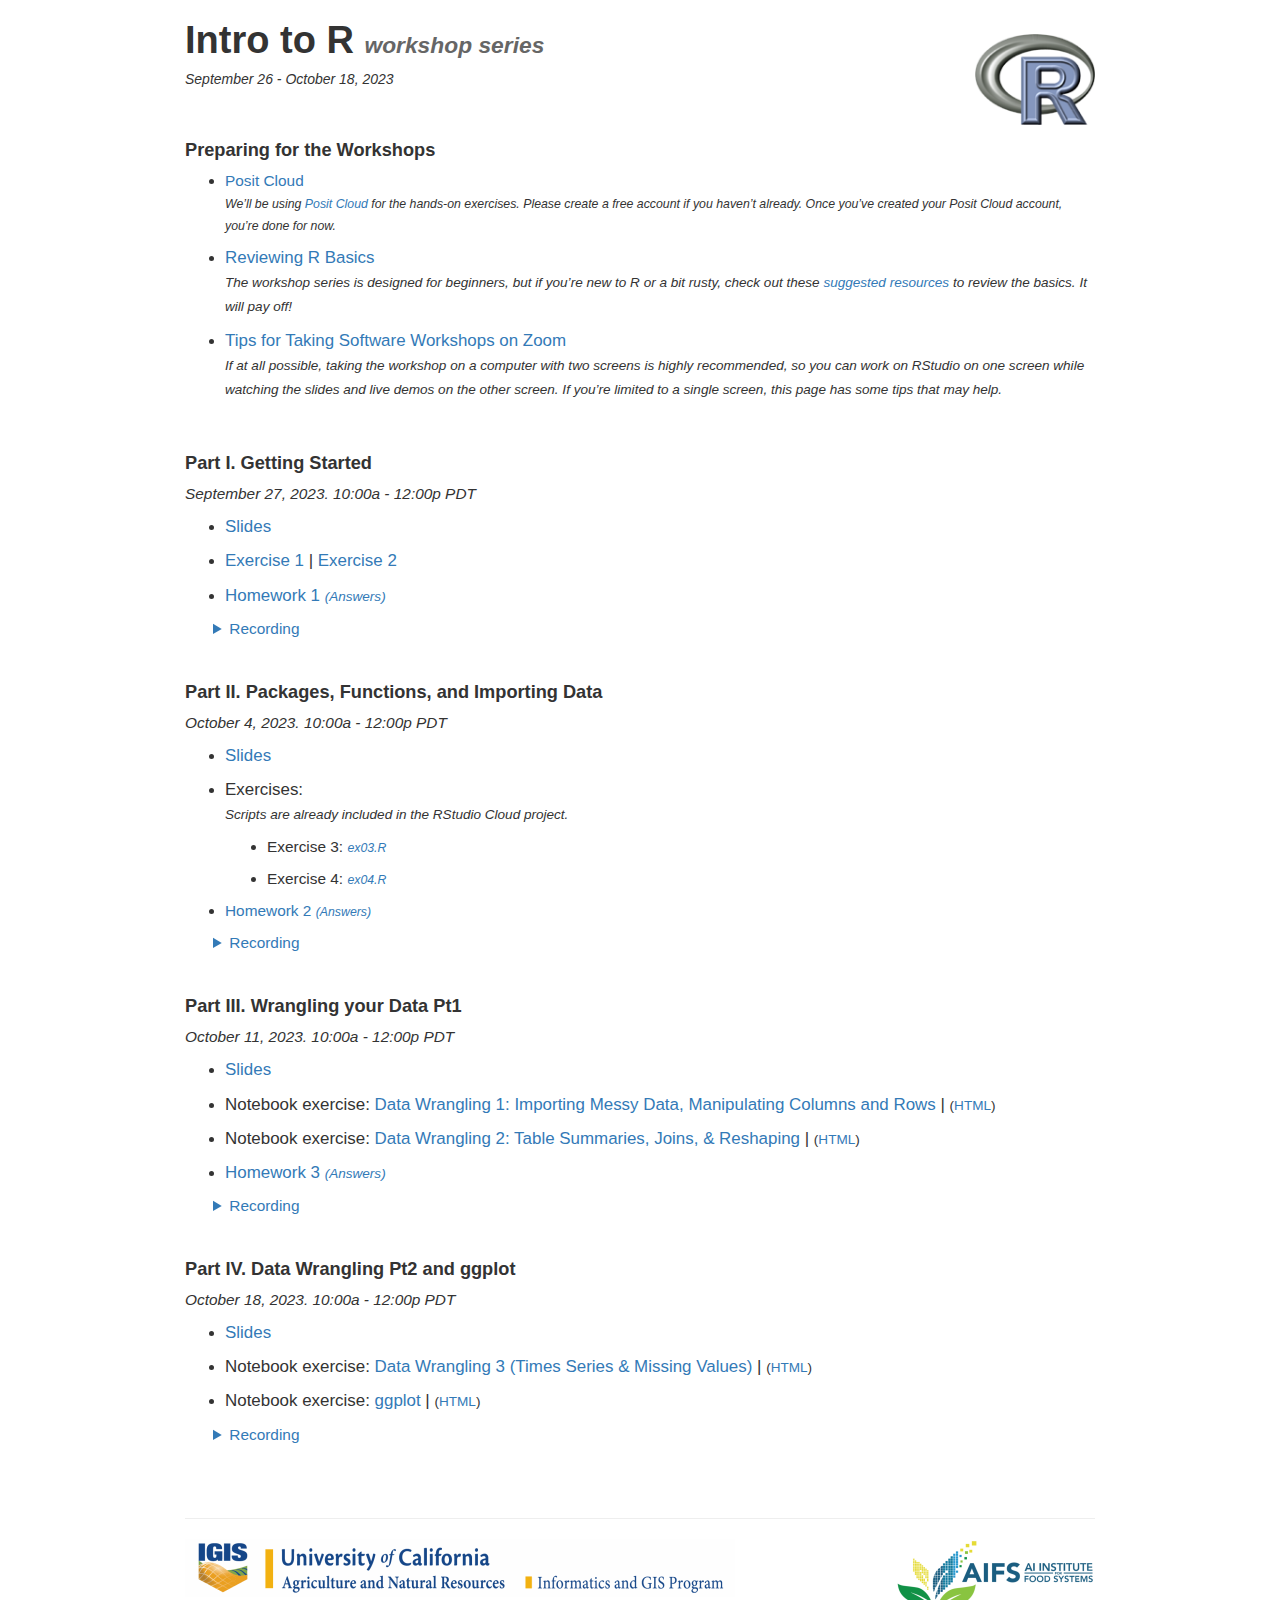
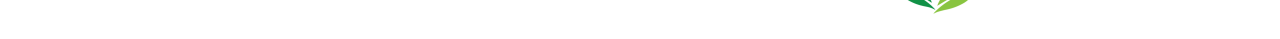
<file: index.html>
<!DOCTYPE html>

<html>

<head>

<meta charset="utf-8" />
<meta name="generator" content="pandoc" />
<meta http-equiv="X-UA-Compatible" content="IE=EDGE" />




<title>Intro to R workshop series</title>

<script src="slides/lib/header-attrs-2.25/header-attrs.js"></script>
<script src="slides/lib/jquery-3.6.0/jquery-3.6.0.min.js"></script>
<meta name="viewport" content="width=device-width, initial-scale=1" />
<link href="slides/lib/bootstrap-3.3.5/css/bootstrap.min.css" rel="stylesheet" />
<script src="slides/lib/bootstrap-3.3.5/js/bootstrap.min.js"></script>
<script src="slides/lib/bootstrap-3.3.5/shim/html5shiv.min.js"></script>
<script src="slides/lib/bootstrap-3.3.5/shim/respond.min.js"></script>
<style>h1 {font-size: 34px;}
       h1.title {font-size: 38px;}
       h2 {font-size: 30px;}
       h3 {font-size: 24px;}
       h4 {font-size: 18px;}
       h5 {font-size: 16px;}
       h6 {font-size: 12px;}
       code {color: inherit; background-color: rgba(0, 0, 0, 0.04);}
       pre:not([class]) { background-color: white }</style>
<script src="slides/lib/navigation-1.1/tabsets.js"></script>
<!-- Global site tag (gtag.js) - Google Analytics -->
<script async src="https://www.googletagmanager.com/gtag/js?id=G-41HMZ3JJJ6"></script>
<script>
  window.dataLayer = window.dataLayer || [];
  function gtag(){dataLayer.push(arguments);}
  gtag('js', new Date());
  gtag('config', 'G-41HMZ3JJJ6');
</script>

<style type="text/css">
  code{white-space: pre-wrap;}
  span.smallcaps{font-variant: small-caps;}
  span.underline{text-decoration: underline;}
  div.column{display: inline-block; vertical-align: top; width: 50%;}
  div.hanging-indent{margin-left: 1.5em; text-indent: -1.5em;}
  ul.task-list{list-style: none;}
      .display.math{display: block; text-align: center; margin: 0.5rem auto;}
  </style>










<style type = "text/css">
.main-container {
  max-width: 940px;
  margin-left: auto;
  margin-right: auto;
}
img {
  max-width:100%;
}
.tabbed-pane {
  padding-top: 12px;
}
.html-widget {
  margin-bottom: 20px;
}
button.code-folding-btn:focus {
  outline: none;
}
summary {
  display: list-item;
}
details > summary > p:only-child {
  display: inline;
}
pre code {
  padding: 0;
}
</style>



<!-- tabsets -->

<style type="text/css">
.tabset-dropdown > .nav-tabs {
  display: inline-table;
  max-height: 500px;
  min-height: 44px;
  overflow-y: auto;
  border: 1px solid #ddd;
  border-radius: 4px;
}

.tabset-dropdown > .nav-tabs > li.active:before, .tabset-dropdown > .nav-tabs.nav-tabs-open:before {
  content: "\e259";
  font-family: 'Glyphicons Halflings';
  display: inline-block;
  padding: 10px;
  border-right: 1px solid #ddd;
}

.tabset-dropdown > .nav-tabs.nav-tabs-open > li.active:before {
  content: "\e258";
  font-family: 'Glyphicons Halflings';
  border: none;
}

.tabset-dropdown > .nav-tabs > li.active {
  display: block;
}

.tabset-dropdown > .nav-tabs > li > a,
.tabset-dropdown > .nav-tabs > li > a:focus,
.tabset-dropdown > .nav-tabs > li > a:hover {
  border: none;
  display: inline-block;
  border-radius: 4px;
  background-color: transparent;
}

.tabset-dropdown > .nav-tabs.nav-tabs-open > li {
  display: block;
  float: none;
}

.tabset-dropdown > .nav-tabs > li {
  display: none;
}
</style>

<!-- code folding -->




</head>

<body>


<div class="container-fluid main-container">




<div id="header">



<h1 class="title toc-ignore"><img src='images/rlogo_120x120.png' style='float:right;'/>Intro
to R <span
style="color:#666; font-style:italic; font-weight:bold; font-size:60%;">workshop
series</span></h1>
<h4 class="date">September 26 - October 18, 2023</h4>

</div>


<style type="text/css">
h1 {
  font-size: 130%;
  font-weight:bold;
}
h4 {
  font-size: 14px;
  font-style:italic;
}
p, li, summary {
  font-size: 110%;
}
span.note {
  font-size:80%;
  font-style:italic;
}
a.answers {
  font-size:80%;
  font-style:italic;
}
</style>
<p><br />
</p>
<div id="preparing-for-the-workshops" class="section level1"
style="clear:both;">
<h1 style="clear:both;">Preparing for the Workshops</h1>
<!--------------------
- [Registration](https://forms.gle/WjprKGkj9bT2CBr58){target="_blank" rel="noopener"}
--------->
<ul>
<li><a href="https://posit.cloud/" target="_blank" rel="noopener">Posit
Cloud</a><br/><span style="font-size:80%; font-style:italic;">We’ll be
using <a href="https://posit.cloud/" target="_blank"
rel="noopener">Posit Cloud</a> for the hands-on exercises. Please create
a free account if you haven’t already. Once you’ve created your Posit
Cloud account, you’re done for now.</span><br/></li>
</ul>
<!---------------
click [here](){target="_blank" rel="noopener"} to make a copy of the workshop project we'll be using for all sessions. ------------------->
<ul>
<li><p><a href="https://igis.ucanr.edu/Training/Learn-R/"
target="_blank" rel="noopener">Reviewing R Basics</a><br/><span
style="font-size:80%; font-style:italic;">The workshop series is
designed for beginners, but if you’re new to R or a bit rusty, check out
these <a href="https://igis.ucanr.edu/Training/Learn-R/" target="_blank"
rel="noopener">suggested resources</a> to review the basics. It will pay
off!</span></p></li>
<li><p><a href="./extras/workspace_tips.html" target="_blank"
rel="noopener">Tips for Taking Software Workshops on Zoom</a><br/><span
style="font-size:80%; font-style:italic;">If at all possible, taking the
workshop on a computer with two screens is highly recommended, so you
can work on RStudio on one screen while watching the slides and live
demos on the other screen. If you’re limited to a single screen, this
page has some tips that may help.</span></p></li>
</ul>
<p><br />
</p>
</div>
<div id="part-i.-getting-started" class="section level1">
<h1>Part I. Getting Started</h1>
<p><em>September 27, 2023. 10:00a - 12:00p PDT</em></p>
<ul>
<li><p><a href="./slides/slides_pt1.html" target="_blank"
rel="noopener">Slides</a></p></li>
<li><p><a
href="https://raw.githubusercontent.com/ucanr-igis/IntroR_Oct23/main/exercises/ex01_getting-started.R"
target="_blank" rel="noopener">Exercise 1</a> | <a
href="https://raw.githubusercontent.com/UCANR-IGIS/IntroR_Oct23/main/exercises/ex02_vectors.R"
target="_blank" rel="noopener">Exercise 2</a></p></li>
<li><p><a
href="https://raw.githubusercontent.com/ucanr-igis/IntroR_Oct23/main/homeworks/hw01.R"
target="_blank" rel="noopener">Homework 1</a> <a
href="./homeworks/answers/hw01_answers.html" class="answers"
target="_blank" rel="noopener">(Answers)</a></p></li>
</ul>
<details style="cursor: pointer; color: rgb(51,122,183); margin-left:2em;">
<summary>
Recording
</summary>
<iframe width="560" height="315" src="https://www.youtube.com/embed/wiy42SgE-Ws?rel=0" title="YouTube video player" frameborder="1" allow="accelerometer; autoplay; clipboard-write; encrypted-media; gyroscope; picture-in-picture" allowfullscreen style="margin-left:1.5em; margin-top:1em;">
</iframe>
</details>
<p><br />
</p>
</div>
<div id="part-ii.-packages-functions-and-importing-data"
class="section level1">
<h1>Part II. Packages, Functions, and Importing Data</h1>
<p><em>October 4, 2023. 10:00a - 12:00p PDT</em></p>
<ul>
<li><p><a href="./slides/slides_pt2.html" target="_blank"
rel="noopener">Slides</a></p></li>
<li><p>Exercises:<br/><span class="note">Scripts are already included in
the RStudio Cloud project.</span></p></li>
</ul>
<div style="margin-left:3em;">
<ul>
<li>Exercise 3: <a
href="https://raw.githubusercontent.com/ucanr-igis/IntroR_Oct23/main/exercises/ex03_packages-functions-piping.R"
class="answers" target="_blank" rel="noopener">ex03.R</a></li>
</ul>
<!----------------
| <span style="font-size:80%;">([with answers](https://raw.githubusercontent.com/ucanr-igis/IntroR_Oct23/main/exercises/answers/ex03-with-ans.R){target="_blank" rel="noopener"})</span>
----->
<ul>
<li>Exercise 4: <a
href="https://raw.githubusercontent.com/ucanr-igis/IntroR_Oct23/main/exercises/ex04_import-csvs.R"
class="answers" target="_blank" rel="noopener">ex04.R</a></li>
</ul>
<!----------------
| <span style="font-size:80%;">([with answers](https://raw.githubusercontent.com/ucanr-igis/IntroR_Oct23/main/exercises/answers/ex04-with-ans.R){target="_blank" rel="noopener"})</span>
---------->
</div>
<ul>
<li><a
href="https://raw.githubusercontent.com/ucanr-igis/IntroR_Oct23/main/homeworks/hw02.R"
target="_blank" rel="noopener">Homework 2</a> <a
href="./homeworks/answers/hw02_answers.html" class="answers"
target="_blank" rel="noopener">(Answers)</a></li>
</ul>
<details style="cursor: pointer; color: rgb(51,122,183); margin-left:2em;">
<summary>
Recording
</summary>
<iframe width="560" height="315" src="https://www.youtube.com/embed/ZFNHkw9B4BQ?rel=0" title="YouTube video player" frameborder="1" allow="accelerometer; autoplay; clipboard-write; encrypted-media; gyroscope; picture-in-picture" allowfullscreen style="margin-left:1.5em; margin-top:1em;">
</iframe>
</details>
<p><br />
</p>
</div>
<div id="part-iii.-wrangling-your-data-pt1" class="section level1">
<h1>Part III. Wrangling your Data Pt1</h1>
<p><em>October 11, 2023. 10:00a - 12:00p PDT</em></p>
<ul>
<li><p><a href="./slides/slides_pt3.html" target="_blank"
rel="noopener">Slides</a></p></li>
<li><p>Notebook exercise: <a
href="https://raw.githubusercontent.com/ucanr-igis/IntroR_Oct23/main/exercises/nb_datawrangling_01.Rmd"
target="_blank" rel="noopener">Data Wrangling 1: Importing Messy Data,
Manipulating Columns and Rows</a> | <span style="font-size:80%;">(<a
href="./exercises/nb_datawrangling_01.nb.html" target="_blank"
rel="noopener">HTML</a>)</span></p></li>
<li><p>Notebook exercise: <a
href="https://raw.githubusercontent.com/ucanr-igis/IntroR_Oct23/main/exercises/nb_datawrangling_02.Rmd"
target="_blank" rel="noopener">Data Wrangling 2: Table Summaries, Joins,
&amp; Reshaping</a> | <span style="font-size:80%;">(<a
href="./exercises/nb_datawrangling_02.nb.html" target="_blank"
rel="noopener">HTML</a>)</span></p></li>
<li><p><a
href="https://raw.githubusercontent.com/ucanr-igis/IntroR_Oct23/main/homeworks/hw03.R"
target="_blank" rel="noopener">Homework 3</a> <a
href="./homeworks/answers/hw03_answers.html" class="answers"
target="_blank" rel="noopener">(Answers)</a></p></li>
</ul>
<details style="cursor: pointer; color: rgb(51,122,183); margin-left:2em;">
<summary>
Recording
</summary>
<iframe width="560" height="315" src="https://www.youtube.com/embed/zTsAgD6UKiw?rel=0" title="YouTube video player" frameborder="1" allow="accelerometer; autoplay; clipboard-write; encrypted-media; gyroscope; picture-in-picture" allowfullscreen style="margin-left:1.5em; margin-top:1em;">
</iframe>
</details>
<p><br />
</p>
</div>
<div id="part-iv.-data-wrangling-pt2-and-ggplot" class="section level1">
<h1>Part IV. Data Wrangling Pt2 and ggplot</h1>
<p><em>October 18, 2023. 10:00a - 12:00p PDT</em></p>
<ul>
<li><p><a href="./slides/slides_pt4.html" target="_blank"
rel="noopener">Slides</a></p></li>
<li><p>Notebook exercise: <a
href="https://raw.githubusercontent.com/ucanr-igis/IntroR_Oct23/main/exercises/nb_datawrangling_03.Rmd"
target="_blank" rel="noopener">Data Wrangling 3 (Times Series &amp;
Missing Values)</a> | <span style="font-size:80%;">(<a
href="./exercises/nb_datawrangling_03.nb.html" target="_blank"
rel="noopener">HTML</a>)</span></p></li>
<li><p>Notebook exercise: <a
href="https://raw.githubusercontent.com/ucanr-igis/IntroR_Oct23/main/exercises/nb_ggplot-101.Rmd"
target="_blank" rel="noopener">ggplot</a> | <span
style="font-size:80%;">(<a href="./exercises/nb_ggplot-101.nb.html"
target="_blank" rel="noopener">HTML</a>)</span></p></li>
</ul>
<details style="cursor: pointer; color: rgb(51,122,183); margin-left:2em;">
<summary>
Recording
</summary>
<iframe width="560" height="315" src="https://www.youtube.com/embed/C-PSh_K1n7Q?rel=0" title="YouTube video player" frameborder="1" allow="accelerometer; autoplay; clipboard-write; encrypted-media; gyroscope; picture-in-picture" allowfullscreen style="margin-left:1.5em; margin-top:1em;">
</iframe>
</details>
<p><br />
</p>
<br/>
<hr/>
<div>
<p><a href="http://igis.ucanr.edu/" target="_blank"><img src="images/igis-logo_550x58x256.png" style="width:550px; height:58px;"/></a>
<a href="https://aifs.ucdavis.edu/" target="_blank"><img src="images/aifs-logo-wide_200x77.png" style="width:200px; height:77px; float:right;"/></a></p>
</div>
<p><br />
</p>
</div>




</div>

<script>

// add bootstrap table styles to pandoc tables
function bootstrapStylePandocTables() {
  $('tr.odd').parent('tbody').parent('table').addClass('table table-condensed');
}
$(document).ready(function () {
  bootstrapStylePandocTables();
});


</script>

<!-- tabsets -->

<script>
$(document).ready(function () {
  window.buildTabsets("TOC");
});

$(document).ready(function () {
  $('.tabset-dropdown > .nav-tabs > li').click(function () {
    $(this).parent().toggleClass('nav-tabs-open');
  });
});
</script>

<!-- code folding -->



</body>
</html>
</file>
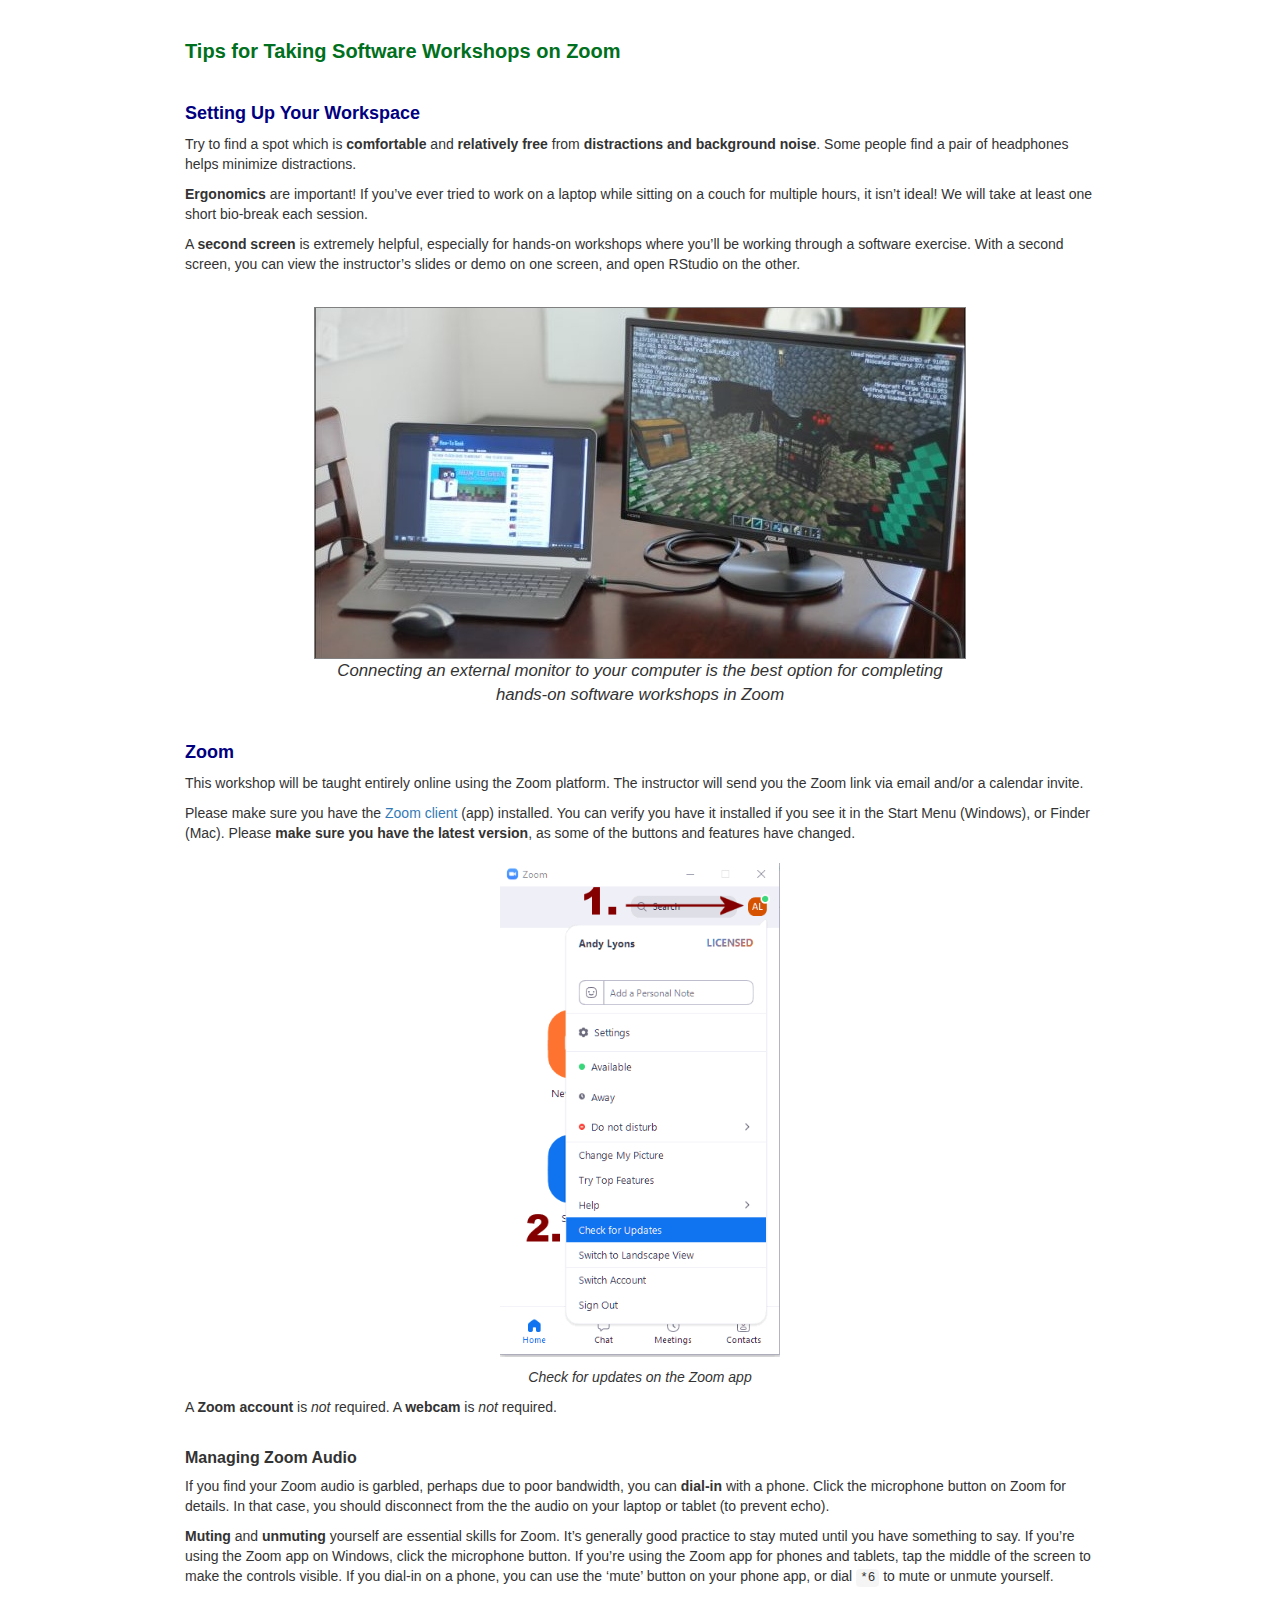
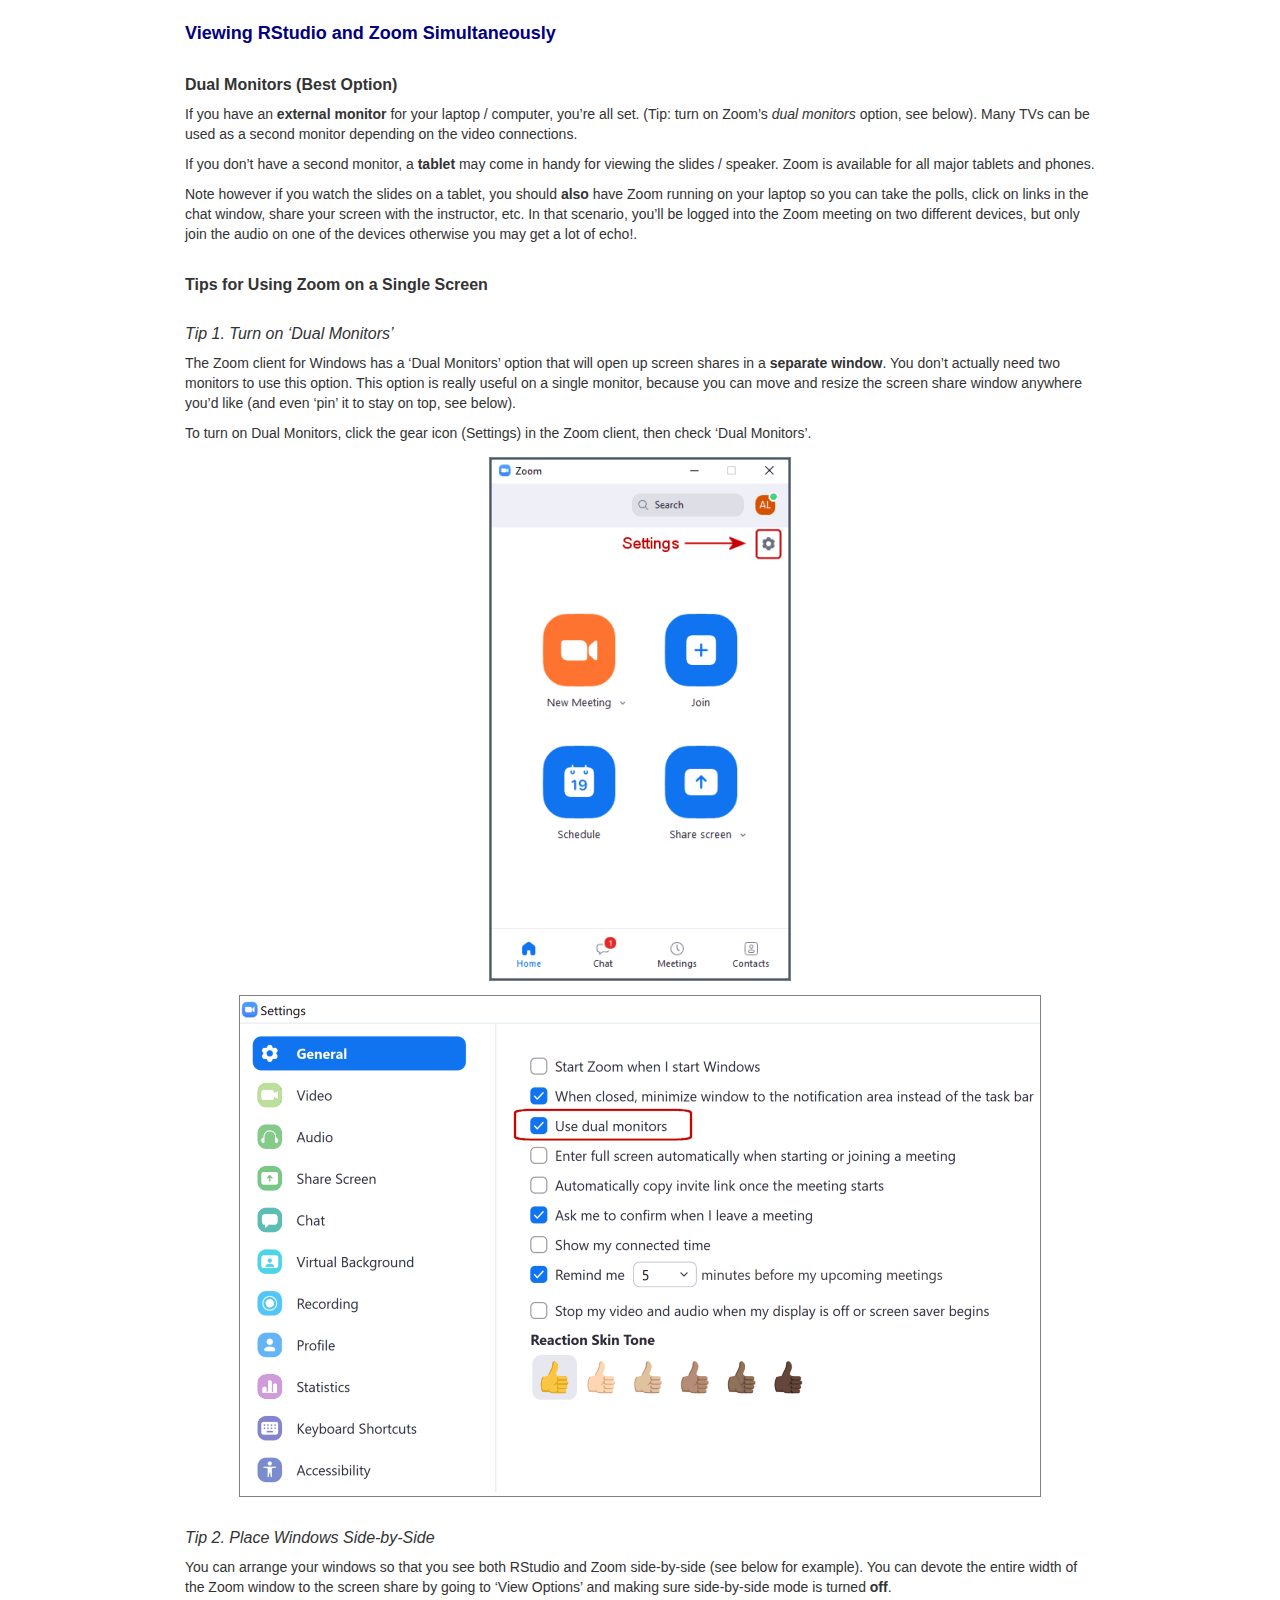
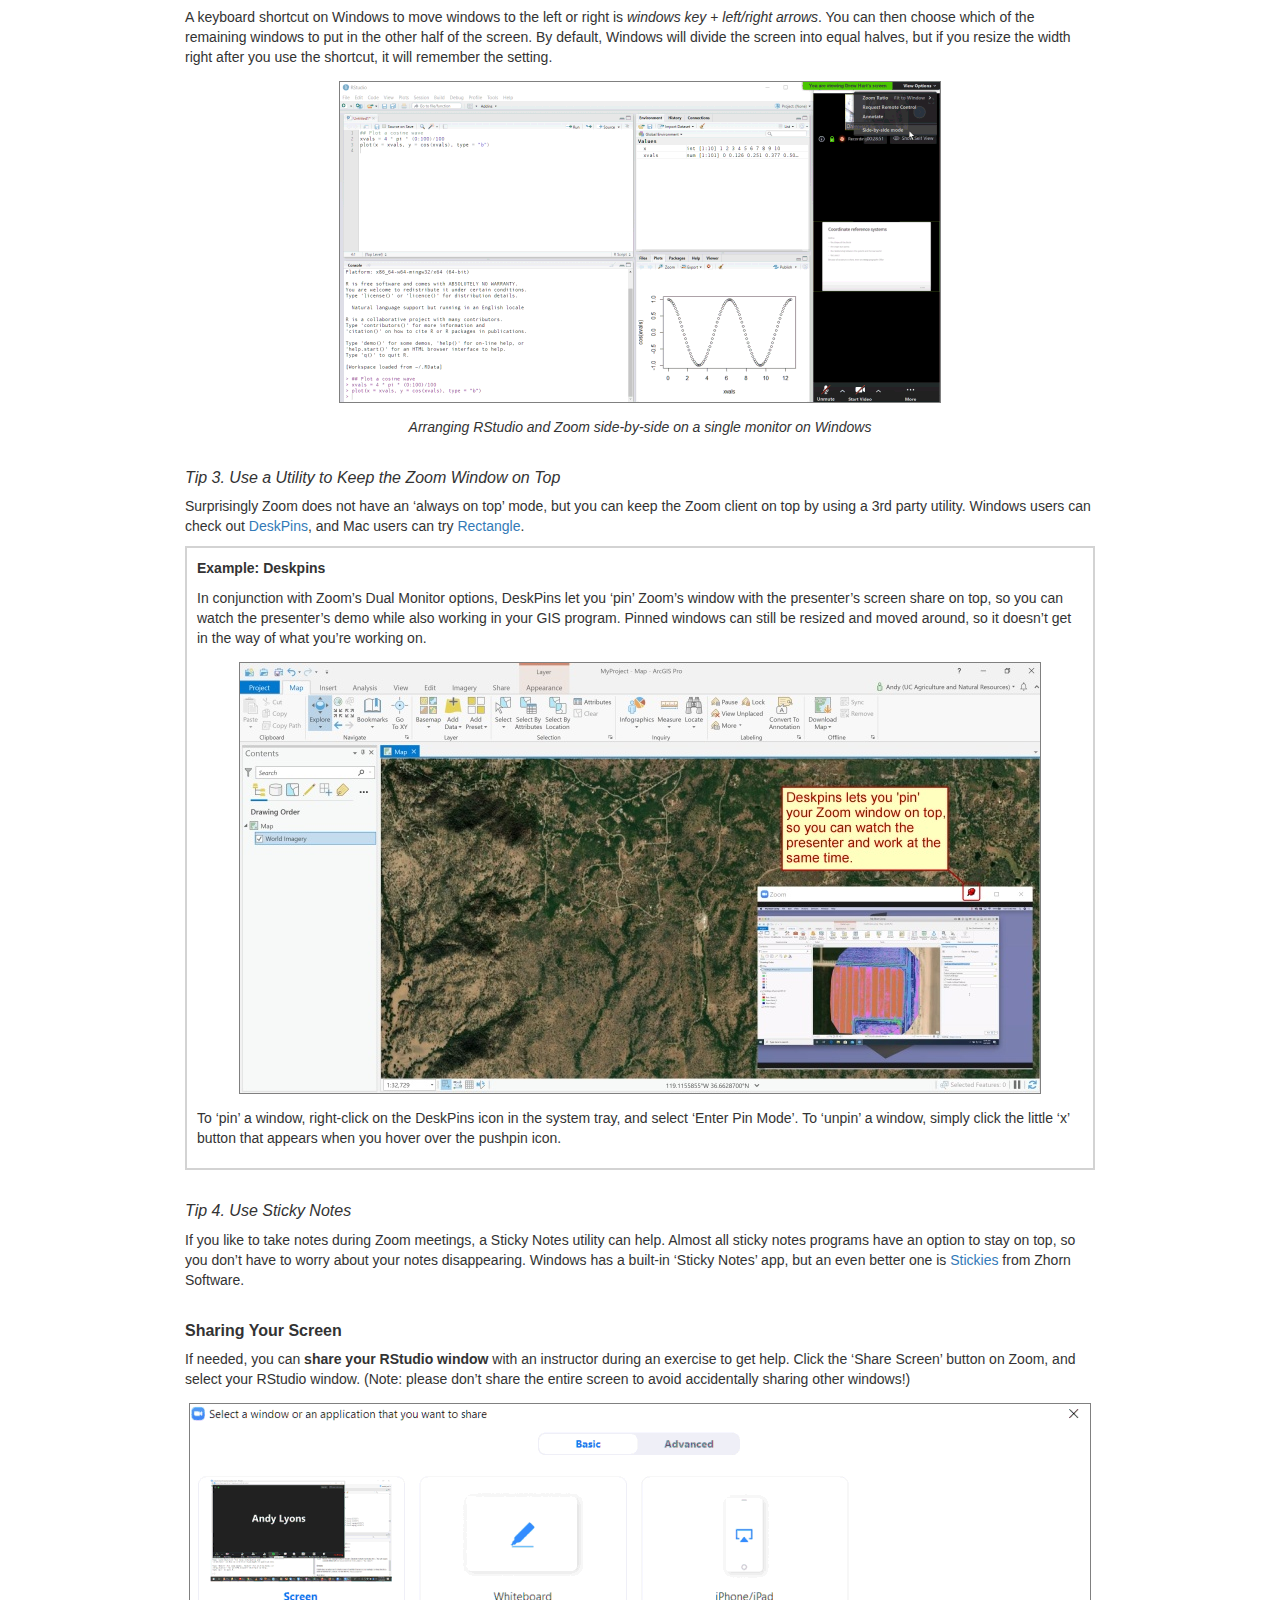
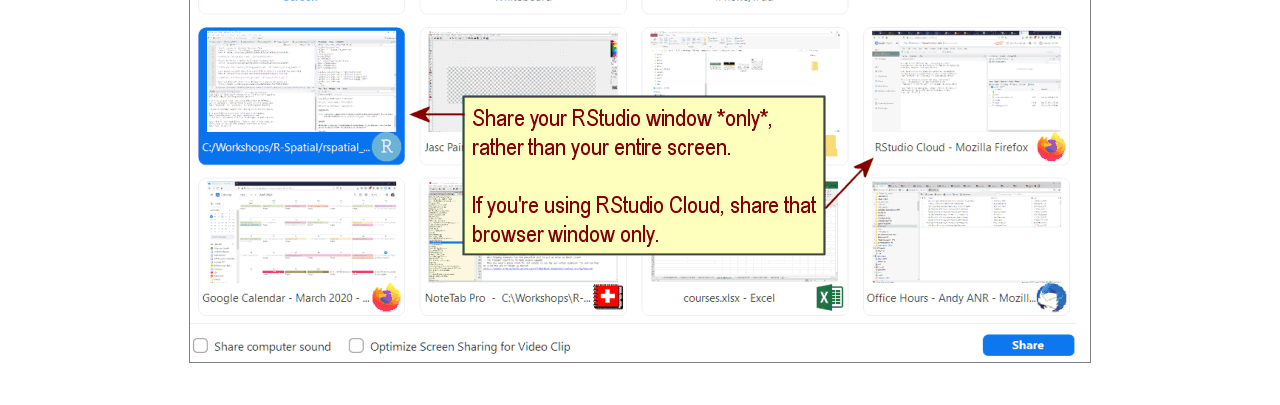
<file: extras/workspace_tips.html>
<!DOCTYPE html>

<html>

<head>

<meta charset="utf-8" />
<meta name="generator" content="pandoc" />
<meta http-equiv="X-UA-Compatible" content="IE=EDGE" />




<title>Tips for Taking Software Workshops on Zoom</title>

<script src="lib/header-attrs-2.25/header-attrs.js"></script>
<script src="lib/jquery-3.6.0/jquery-3.6.0.min.js"></script>
<meta name="viewport" content="width=device-width, initial-scale=1" />
<link href="lib/bootstrap-3.3.5/css/bootstrap.min.css" rel="stylesheet" />
<script src="lib/bootstrap-3.3.5/js/bootstrap.min.js"></script>
<script src="lib/bootstrap-3.3.5/shim/html5shiv.min.js"></script>
<script src="lib/bootstrap-3.3.5/shim/respond.min.js"></script>
<style>h1 {font-size: 34px;}
       h1.title {font-size: 38px;}
       h2 {font-size: 30px;}
       h3 {font-size: 24px;}
       h4 {font-size: 18px;}
       h5 {font-size: 16px;}
       h6 {font-size: 12px;}
       code {color: inherit; background-color: rgba(0, 0, 0, 0.04);}
       pre:not([class]) { background-color: white }</style>
<script src="lib/navigation-1.1/tabsets.js"></script>

<style type="text/css">
  code{white-space: pre-wrap;}
  span.smallcaps{font-variant: small-caps;}
  span.underline{text-decoration: underline;}
  div.column{display: inline-block; vertical-align: top; width: 50%;}
  div.hanging-indent{margin-left: 1.5em; text-indent: -1.5em;}
  ul.task-list{list-style: none;}
      .display.math{display: block; text-align: center; margin: 0.5rem auto;}
  </style>










<style type = "text/css">
.main-container {
  max-width: 940px;
  margin-left: auto;
  margin-right: auto;
}
img {
  max-width:100%;
}
.tabbed-pane {
  padding-top: 12px;
}
.html-widget {
  margin-bottom: 20px;
}
button.code-folding-btn:focus {
  outline: none;
}
summary {
  display: list-item;
}
details > summary > p:only-child {
  display: inline;
}
pre code {
  padding: 0;
}
</style>



<!-- tabsets -->

<style type="text/css">
.tabset-dropdown > .nav-tabs {
  display: inline-table;
  max-height: 500px;
  min-height: 44px;
  overflow-y: auto;
  border: 1px solid #ddd;
  border-radius: 4px;
}

.tabset-dropdown > .nav-tabs > li.active:before, .tabset-dropdown > .nav-tabs.nav-tabs-open:before {
  content: "\e259";
  font-family: 'Glyphicons Halflings';
  display: inline-block;
  padding: 10px;
  border-right: 1px solid #ddd;
}

.tabset-dropdown > .nav-tabs.nav-tabs-open > li.active:before {
  content: "\e258";
  font-family: 'Glyphicons Halflings';
  border: none;
}

.tabset-dropdown > .nav-tabs > li.active {
  display: block;
}

.tabset-dropdown > .nav-tabs > li > a,
.tabset-dropdown > .nav-tabs > li > a:focus,
.tabset-dropdown > .nav-tabs > li > a:hover {
  border: none;
  display: inline-block;
  border-radius: 4px;
  background-color: transparent;
}

.tabset-dropdown > .nav-tabs.nav-tabs-open > li {
  display: block;
  float: none;
}

.tabset-dropdown > .nav-tabs > li {
  display: none;
}
</style>

<!-- code folding -->




</head>

<body>


<div class="container-fluid main-container">




<div id="header">



<h1 class="title toc-ignore">Tips for Taking Software Workshops on
Zoom</h1>

</div>


<style type="text/css">
h1 {
  font-size: 18px;
  font-weight: bold;
  color:navy;
  margin-top:2em;
}
h1.title {
  font-size: 20px;
  font-weight: bold;
  color: #007020;
}
h2 {
  font-size: 16px;
  font-weight: bold;
  margin-top:2em;
}
h3 {
  font-size: 16px;
  font-weight: normal;
  font-style:italic;
  margin-top:2em;
}
p {
  font-family: 'Lucida Sans Unicode', 'Lucida Grande', sans-serif;
}
.workshop-title {
  font-size: 18px;
  font-weight: bold;
  color: black;
}

.indented1 {
  margin-left:1em;
}
ol {
  margin-left: 0px;
}
</style>
<div style="margin-bottom:3em;">

</div>
<div id="setting-up-your-workspace" class="section level1">
<h1>Setting Up Your Workspace</h1>
<p>Try to find a spot which is <strong>comfortable</strong> and
<strong>relatively free</strong> from <strong>distractions and
background noise</strong>. Some people find a pair of headphones helps
minimize distractions.</p>
<p><strong>Ergonomics</strong> are important! If you’ve ever tried to
work on a laptop while sitting on a couch for multiple hours, it isn’t
ideal! We will take at least one short bio-break each session.</p>
<p>A <strong>second screen</strong> is extremely helpful, especially for
hands-on workshops where you’ll be working through a software exercise.
With a second screen, you can view the instructor’s slides or demo on
one screen, and open RStudio on the other.</p>
<div
style="width:660px; margin:2em auto; font-style:italic; font-size:120%; text-align:center;">
<img src="images/external-monitor_650x350.jpg" style="border:1px solid grey;"/><br/>
Connecting an external monitor to your computer is the best option for
completing hands-on software workshops in Zoom
</div>
</div>
<div id="zoom" class="section level1">
<h1>Zoom</h1>
<p>This workshop will be taught entirely online using the Zoom platform.
The instructor will send you the Zoom link via email and/or a calendar
invite.</p>
<p>Please make sure you have the <a href="https://zoom.us/download"
target="_blank" rel="noopener">Zoom client</a> (app) installed. You can
verify you have it installed if you see it in the Start Menu (Windows),
or Finder (Mac). Please <strong>make sure you have the latest
version</strong>, as some of the buttons and features have changed.</p>
<p style="text-align:center; font-style:italic;">
<img src="images/zoom_update360x632x256.png" style="padding:10px; width:300px;"/><br/>Check
for updates on the Zoom app
</p>
<p>A <strong>Zoom account</strong> is <em>not</em> required. A
<strong>webcam</strong> is <em>not</em> required.</p>
<div id="managing-zoom-audio" class="section level2">
<h2>Managing Zoom Audio</h2>
<p>If you find your Zoom audio is garbled, perhaps due to poor
bandwidth, you can <strong>dial-in</strong> with a phone. Click the
microphone button on Zoom for details. In that case, you should
disconnect from the the audio on your laptop or tablet (to prevent
echo).</p>
<p><strong>Muting</strong> and <strong>unmuting</strong> yourself are
essential skills for Zoom. It’s generally good practice to stay muted
until you have something to say. If you’re using the Zoom app on
Windows, click the microphone button. If you’re using the Zoom app for
phones and tablets, tap the middle of the screen to make the controls
visible. If you dial-in on a phone, you can use the ‘mute’ button on
your phone app, or dial <code>*6</code> to mute or unmute yourself.</p>
</div>
</div>
<div id="viewing-rstudio-and-zoom-simultaneously"
class="section level1">
<h1>Viewing RStudio and Zoom Simultaneously</h1>
<div id="dual-monitors-best-option" class="section level2">
<h2>Dual Monitors (Best Option)</h2>
<p>If you have an <strong>external monitor</strong> for your laptop /
computer, you’re all set. (Tip: turn on Zoom’s <em>dual monitors</em>
option, see below). Many TVs can be used as a second monitor depending
on the video connections.</p>
<p>If you don’t have a second monitor, a <strong>tablet</strong> may
come in handy for viewing the slides / speaker. Zoom is available for
all major tablets and phones.</p>
<p>Note however if you watch the slides on a tablet, you should
<strong>also</strong> have Zoom running on your laptop so you can take
the polls, click on links in the chat window, share your screen with the
instructor, etc. In that scenario, you’ll be logged into the Zoom
meeting on two different devices, but only join the audio on one of the
devices otherwise you may get a lot of echo!.</p>
</div>
<div id="tips-for-using-zoom-on-a-single-screen" class="section level2">
<h2>Tips for Using Zoom on a Single Screen</h2>
<div id="tip-1.-turn-on-dual-monitors" class="section level3">
<h3>Tip 1. Turn on ‘Dual Monitors’</h3>
<p>The Zoom client for Windows has a ‘Dual Monitors’ option that will
open up screen shares in a <strong>separate window</strong>. You don’t
actually need two monitors to use this option. This option is really
useful on a single monitor, because you can move and resize the screen
share window anywhere you’d like (and even ‘pin’ it to stay on top, see
below).</p>
<p>To turn on Dual Monitors, click the gear icon (Settings) in the Zoom
client, then check ‘Dual Monitors’.</p>
<p><img src="images/zoom-client-setting-btn_300x522x256.png"
style="display:block; margin:1em auto; border:1px solid grey;" /></p>
<p><img src="images/zoom-client_dual-monitors_800x500x256.png"
style="display:block; margin:1em auto; border:1px solid grey;" /></p>
</div>
<div id="tip-2.-place-windows-side-by-side" class="section level3">
<h3>Tip 2. Place Windows Side-by-Side</h3>
<p>You can arrange your windows so that you see both RStudio and Zoom
side-by-side (see below for example). You can devote the entire width of
the Zoom window to the screen share by going to ‘View Options’ and
making sure side-by-side mode is turned <strong>off</strong>.</p>
<p>A keyboard shortcut on Windows to move windows to the left or right
is <em>windows key</em> + <em>left/right arrows</em>. You can then
choose which of the remaining windows to put in the other half of the
screen. By default, Windows will divide the screen into equal halves,
but if you resize the width right after you use the shortcut, it will
remember the setting.</p>
<p><a href="./images/rstudio-zoom_side-by-side_1920x1024x256.png" target="_blank"><img src="./images/rstudio-zoom_side-by-side_600x320x256.png" style="display:block; margin:1em auto; border:1px solid grey;"></a></p>
<p style="text-align:center; font-style:italic;">
Arranging RStudio and Zoom side-by-side on a single monitor on Windows
</p>
</div>
<div id="tip-3.-use-a-utility-to-keep-the-zoom-window-on-top"
class="section level3">
<h3>Tip 3. Use a Utility to Keep the Zoom Window on Top</h3>
<p>Surprisingly Zoom does not have an ‘always on top’ mode, but you can
keep the Zoom client on top by using a 3rd party utility. Windows users
can check out <a
href="https://efotinis.neocities.org/deskpins/index.html"
target="_blank" rel="noopener">DeskPins</a>, and Mac users can try <a
href="https://rectangleapp.com/" target="_blank"
rel="noopener">Rectangle</a>.</p>
<div class="indented2"
style="border:2px solid lightgray; padding:10px;">
<p><strong>Example: Deskpins</strong></p>
<p>In conjunction with Zoom’s Dual Monitor options, DeskPins let you
‘pin’ Zoom’s window with the presenter’s screen share on top, so you can
watch the presenter’s demo while also working in your GIS program.
Pinned windows can still be resized and moved around, so it doesn’t get
in the way of what you’re working on.</p>
<p><img src="images/deskpins_pinned-window_800x430.jpg"
style="display:block; margin:1em auto; border:1px solid grey;" /></p>
<p>To ‘pin’ a window, right-click on the DeskPins icon in the system
tray, and select ‘Enter Pin Mode’. To ‘unpin’ a window, simply click the
little ‘x’ button that appears when you hover over the pushpin icon.</p>
</div>
</div>
<div id="tip-4.-use-sticky-notes" class="section level3">
<h3>Tip 4. Use Sticky Notes</h3>
<p>If you like to take notes during Zoom meetings, a Sticky Notes
utility can help. Almost all sticky notes programs have an option to
stay on top, so you don’t have to worry about your notes disappearing.
Windows has a built-in ‘Sticky Notes’ app, but an even better one is <a
href="https://www.zhornsoftware.co.uk/" target="_blank"
rel="noopener">Stickies</a> from Zhorn Software.</p>
</div>
</div>
<div id="sharing-your-screen" class="section level2">
<h2>Sharing Your Screen</h2>
<p>If needed, you can <strong>share your RStudio window</strong> with an
instructor during an exercise to get help. Click the ‘Share Screen’
button on Zoom, and select your RStudio window. (Note: please don’t
share the entire screen to avoid accidentally sharing other
windows!)</p>
<p><img src="images/zoom_share_screen_900x558.png"
style="display:block; margin:1em auto; border:1px solid gray;" /><br />
</p>
</div>
</div>




</div>

<script>

// add bootstrap table styles to pandoc tables
function bootstrapStylePandocTables() {
  $('tr.odd').parent('tbody').parent('table').addClass('table table-condensed');
}
$(document).ready(function () {
  bootstrapStylePandocTables();
});


</script>

<!-- tabsets -->

<script>
$(document).ready(function () {
  window.buildTabsets("TOC");
});

$(document).ready(function () {
  $('.tabset-dropdown > .nav-tabs > li').click(function () {
    $(this).parent().toggleClass('nav-tabs-open');
  });
});
</script>

<!-- code folding -->



</body>
</html>
</file>
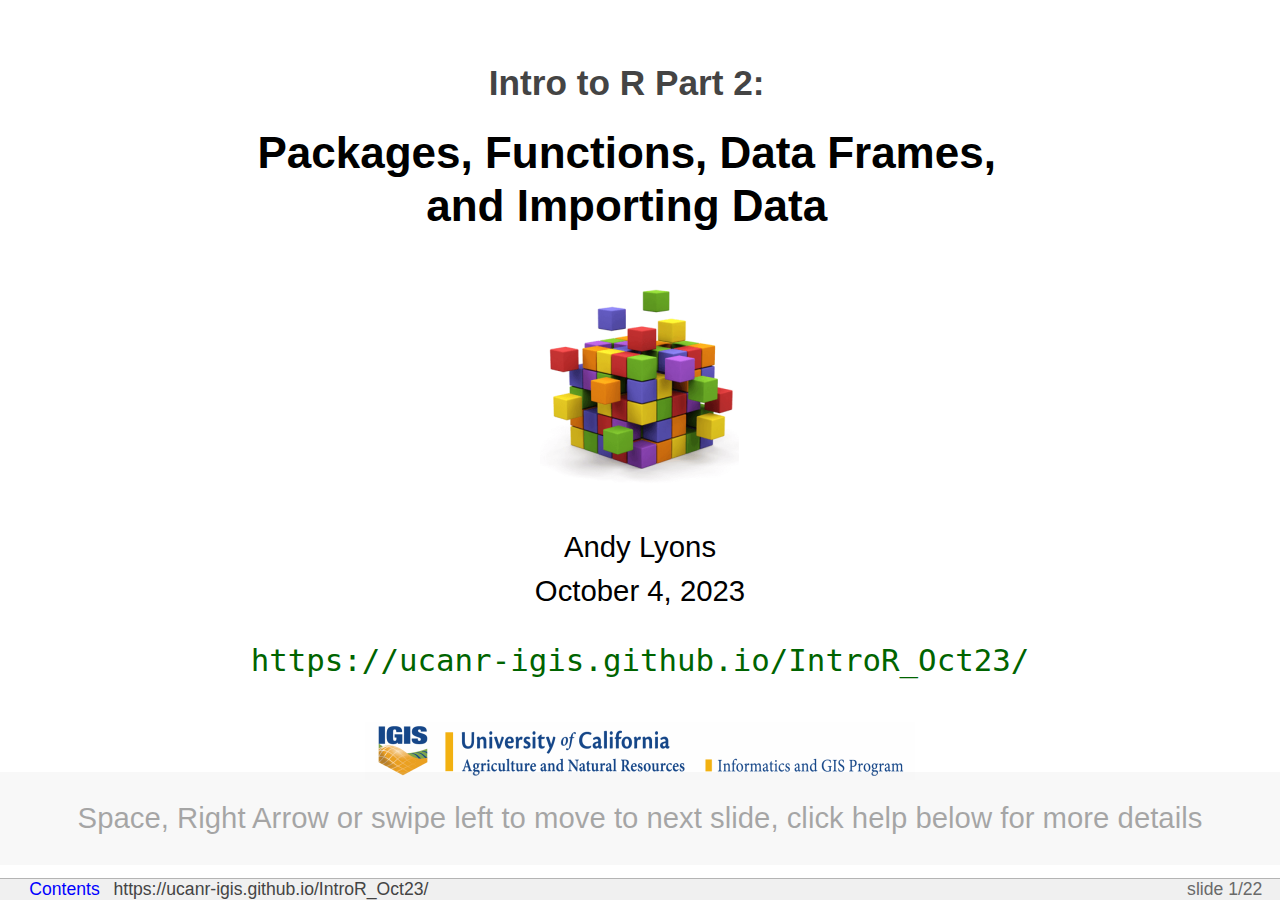
<file: slides/slides_pt2.html>
<?xml version="1.0" encoding="utf-8"?>
<!DOCTYPE html PUBLIC "-//W3C//DTD XHTML 1.0 Strict//EN"
 "http://www.w3.org/TR/xhtml1/DTD/xhtml1-strict.dtd">
<html xmlns="http://www.w3.org/1999/xhtml">
<head>
  <meta http-equiv="Content-Type" content="text/html; charset=utf-8" />
  <meta http-equiv="Content-Style-Type" content="text/css" />
  <meta name="generator" content="pandoc" />
  <meta name="author" content=" Andy Lyons October 4, 2023" />
  <meta name="copyright" content="<a href='https://ucanr-igis.github.io/IntroR_Oct23/' style='color:#444;'>https://ucanr-igis.github.io/IntroR_Oct23/</a>"/>
  <title>Intro R Pt2: Packages, Functions &amp; Import Data</title>
  <style type="text/css">
    code{white-space: pre-wrap;}
    span.smallcaps{font-variant: small-caps;}
    span.underline{text-decoration: underline;}
    div.column{display: inline-block; vertical-align: top; width: 50%;}
    div.hanging-indent{margin-left: 1.5em; text-indent: -1.5em;}
    ul.task-list{list-style: none;}
            pre > code.sourceCode { white-space: pre; position: relative; }
            pre > code.sourceCode > span { display: inline-block; line-height: 1.25; }
            pre > code.sourceCode > span:empty { height: 1.2em; }
            .sourceCode { overflow: visible; }
            code.sourceCode > span { color: inherit; text-decoration: inherit; }
            div.sourceCode { margin: 1em 0; }
            pre.sourceCode { margin: 0; }
            @media screen {
            div.sourceCode { overflow: auto; }
            }
            @media print {
            pre > code.sourceCode { white-space: pre-wrap; }
            pre > code.sourceCode > span { text-indent: -5em; padding-left: 5em; }
            }
            pre.numberSource code
              { counter-reset: source-line 0; }
            pre.numberSource code > span
              { position: relative; left: -4em; counter-increment: source-line; }
            pre.numberSource code > span > a:first-child::before
              { content: counter(source-line);
                position: relative; left: -1em; text-align: right; vertical-align: baseline;
                border: none; display: inline-block;
                -webkit-touch-callout: none; -webkit-user-select: none;
                -khtml-user-select: none; -moz-user-select: none;
                -ms-user-select: none; user-select: none;
                padding: 0 4px; width: 4em;
                color: #aaaaaa;
              }
            pre.numberSource { margin-left: 3em; border-left: 1px solid #aaaaaa;  padding-left: 4px; }
            div.sourceCode
              {   }
            @media screen {
            pre > code.sourceCode > span > a:first-child::before { text-decoration: underline; }
            }
            code span.al { color: #ff0000; font-weight: bold; } /* Alert */
            code span.an { color: #60a0b0; font-weight: bold; font-style: italic; } /* Annotation */
            code span.at { color: #7d9029; } /* Attribute */
            code span.bn { color: #40a070; } /* BaseN */
            code span.bu { color: #008000; } /* BuiltIn */
            code span.cf { color: #007020; font-weight: bold; } /* ControlFlow */
            code span.ch { color: #4070a0; } /* Char */
            code span.cn { color: #880000; } /* Constant */
            code span.co { color: #60a0b0; font-style: italic; } /* Comment */
            code span.cv { color: #60a0b0; font-weight: bold; font-style: italic; } /* CommentVar */
            code span.do { color: #ba2121; font-style: italic; } /* Documentation */
            code span.dt { color: #902000; } /* DataType */
            code span.dv { color: #40a070; } /* DecVal */
            code span.er { color: #ff0000; font-weight: bold; } /* Error */
            code span.ex { } /* Extension */
            code span.fl { color: #40a070; } /* Float */
            code span.fu { color: #06287e; } /* Function */
            code span.im { color: #008000; font-weight: bold; } /* Import */
            code span.in { color: #60a0b0; font-weight: bold; font-style: italic; } /* Information */
            code span.kw { color: #007020; font-weight: bold; } /* Keyword */
            code span.op { color: #666666; } /* Operator */
            code span.ot { color: #007020; } /* Other */
            code span.pp { color: #bc7a00; } /* Preprocessor */
            code span.sc { color: #4070a0; } /* SpecialChar */
            code span.ss { color: #bb6688; } /* SpecialString */
            code span.st { color: #4070a0; } /* String */
            code span.va { color: #19177c; } /* Variable */
            code span.vs { color: #4070a0; } /* VerbatimString */
            code span.wa { color: #60a0b0; font-weight: bold; font-style: italic; } /* Warning */
          </style>
  <style type="text/css">
pre > code.sourceCode { white-space: pre; position: relative; }
pre > code.sourceCode > span { display: inline-block; line-height: 1.25; }
pre > code.sourceCode > span:empty { height: 1.2em; }
.sourceCode { overflow: visible; }
code.sourceCode > span { color: inherit; text-decoration: inherit; }
div.sourceCode { margin: 1em 0; }
pre.sourceCode { margin: 0; }
@media screen {
div.sourceCode { overflow: auto; }
}
@media print {
pre > code.sourceCode { white-space: pre-wrap; }
pre > code.sourceCode > span { text-indent: -5em; padding-left: 5em; }
}
pre.numberSource code
  { counter-reset: source-line 0; }
pre.numberSource code > span
  { position: relative; left: -4em; counter-increment: source-line; }
pre.numberSource code > span > a:first-child::before
  { content: counter(source-line);
    position: relative; left: -1em; text-align: right; vertical-align: baseline;
    border: none; display: inline-block;
    -webkit-touch-callout: none; -webkit-user-select: none;
    -khtml-user-select: none; -moz-user-select: none;
    -ms-user-select: none; user-select: none;
    padding: 0 4px; width: 4em;
    color: #aaaaaa;
  }
pre.numberSource { margin-left: 3em; border-left: 1px solid #aaaaaa;  padding-left: 4px; }
div.sourceCode
  {   }
@media screen {
pre > code.sourceCode > span > a:first-child::before { text-decoration: underline; }
}
code span.al { color: #ff0000; font-weight: bold; } /* Alert */
code span.an { color: #60a0b0; font-weight: bold; font-style: italic; } /* Annotation */
code span.at { color: #7d9029; } /* Attribute */
code span.bn { color: #40a070; } /* BaseN */
code span.bu { color: #008000; } /* BuiltIn */
code span.cf { color: #007020; font-weight: bold; } /* ControlFlow */
code span.ch { color: #4070a0; } /* Char */
code span.cn { color: #880000; } /* Constant */
code span.co { color: #60a0b0; font-style: italic; } /* Comment */
code span.cv { color: #60a0b0; font-weight: bold; font-style: italic; } /* CommentVar */
code span.do { color: #ba2121; font-style: italic; } /* Documentation */
code span.dt { color: #902000; } /* DataType */
code span.dv { color: #40a070; } /* DecVal */
code span.er { color: #ff0000; font-weight: bold; } /* Error */
code span.ex { } /* Extension */
code span.fl { color: #40a070; } /* Float */
code span.fu { color: #06287e; } /* Function */
code span.im { color: #008000; font-weight: bold; } /* Import */
code span.in { color: #60a0b0; font-weight: bold; font-style: italic; } /* Information */
code span.kw { color: #007020; font-weight: bold; } /* Keyword */
code span.op { color: #666666; } /* Operator */
code span.ot { color: #007020; } /* Other */
code span.pp { color: #bc7a00; } /* Preprocessor */
code span.sc { color: #4070a0; } /* SpecialChar */
code span.ss { color: #bb6688; } /* SpecialString */
code span.st { color: #4070a0; } /* String */
code span.va { color: #19177c; } /* Variable */
code span.vs { color: #4070a0; } /* VerbatimString */
code span.wa { color: #60a0b0; font-weight: bold; font-style: italic; } /* Warning */
  </style>
  <!-- Global site tag (gtag.js) - Google Analytics -->
  <script async src="https://www.googletagmanager.com/gtag/js?id=G-41HMZ3JJJ6"></script>
  <script>
    window.dataLayer = window.dataLayer || [];
    function gtag(){dataLayer.push(arguments);}
    gtag('js', new Date());
    gtag('config', 'G-41HMZ3JJJ6');
  </script>
  <script src="lib/header-attrs-2.25/header-attrs.js"></script>
  <link href="lib/slidy-2/styles/slidy.css" rel="stylesheet" />
  <script src="lib/slidy-2/scripts/slidy.js"></script>
  <script src="lib/slidy_shiny-1/slidy_shiny.js"></script>
  <link rel="stylesheet" type="text/css" media="screen, projection, print"
   href="slidy2022.css" />
</head>
<body>
<div class="slide titlepage">
  <h1 class="title">Intro to R Part 2:</h1>
  <h1 class="subtitle">Packages, Functions, Data Frames,<br/> and
Importing Data</h1>
  <p class="author">
<img src='images/packages_200x202.png' style='width:200px; height:202px; margin-top:0.5em; margin-bottom:1em;'/><br/>Andy
Lyons<br/>October 4, 2023
  </p>
  <p class="date"><a href='https://ucanr-igis.github.io/IntroR_Oct23/' style='color:darkgreen; font-size:105%; font-family:monospace;'>https://ucanr-igis.github.io/IntroR_Oct23/
</a><br/><img src='images/igis-logo_550x58x256.png' style='margin-top:1.5em;'/></p>
</div>
<div class="slide section level1">

<p><br />
</p>
<p><br />
</p>
<p><img src="images/postit_bg-trans_with-note_320x320.png"
style="display:block; margin:1em auto; border:none;" /></p>
<script>
w3c_slidy.mouse_click_enabled = false;
</script>
</div>
<div id="review-from-part-i" class="slide section level1">
<h1>Review from Part I</h1>
<div class="indented2 li-single">
<ul class="incremental">
<li><p>R as a <em>fancy calculator</em>:<br/><span class="fakecode">(pi
* 5 ^ 2) / sqrt(4 / 3) </span></p></li>
<li><p>Saving results as <em>objects</em>:<br/><span
class="fakecode">my_volume = (4 / 3) * pi * (1.5 ^ 3)</span></p></li>
<li><p>All R objects have a <em>class</em> (e.g., numeric, character,
data frame)</p></li>
<li><p>Objects that contain multiple values of the same class are called
<em>vectors</em></p></li>
<li><p>Some functions that return
vectors:<br/><tt>  seq()<br/>  rnorm()<br/>  sample()</tt></p></li>
<li><p>You can build vectors from scratch using:
<em><code>c()</code></em></p></li>
<li><p>You can subset or extract elements from vectors using square
brackets:<br/><br/><span style="display:block; margin-left:1em;">With a
vector of integers (indices):<br/><span
class="fakecode">LETTERS[1:4]</span><br/>Logical vector:<br/><span
class="fakecode">LETTERS[
c(T,T,T,T,F,F,F,F,F,F,F,F,F,F,F,F,F,F,F,F,F,F,F,F,F,F)
]</span><br/>Logical expression:<br/><span class="fakecode">x =
1:100<br/>x [x %% 3 == 0]</span></span></p></li>
<li><p>Functions and operators that do something to each element of a
vector and return another vector are said to be
<em>vectorized</em><br/><tt>  + - * /<br/>  round(), abs()</tt></p></li>
<li><p>Functions that take multiple elements of a vector and spit out a
single value are said to be <em>aggregate
functions</em><br/><tt>  sum(), min(), mean(), max()</tt></p></li>
<li><p>R comes with some basic plot functions:<br/><span
style="display:block; margin-left:1em;"> <code>hist(x)</code><br/>
<code>boxplot(x)</code><br/>
<code>plot(x, y)              ## scatterplot</code><br/>
<code>plot(x, y, type = 'b')  ## 'b' = plot both points and lines</code>
</span></p></li>
</ul>
</div>
<p><br />
</p>
<!------------------
# Warm-Up Quiz

\

![](./images/warmup_720x480.jpg){style="display:block; margin:1em auto; border:none;"}

------------------->
</div>
<div id="todays-outline" class="slide section level1">
<h1>Today’s Outline</h1>
<p><em>First half</em></p>
<div class="indented2 li-single">
<ul class="incremental">
<li>packages</li>
<li>functions</li>
<li>piping syntax</li>
<li>Exercise 3</li>
</ul>
</div>
<p><em>Second half</em></p>
<div class="indented2 li-single">
<ul class="incremental">
<li>data frames</li>
<li>importing CSV files</li>
<li>Exercise 4</li>
</ul>
</div>
</div>
<div id="r-packages" class="slide section level1">
<h1>R Packages</h1>
<p><img src="images/packages_200x202.png" style="float:right;" /></p>
<p>Packages are what R calls <em>extensions</em> or
<em>add-ons</em>.</p>
<div id="whats-in-a-package" class="incremental">
<h2>What’s in a package?</h2>
<div class="indented2 li-single">
<ul>
<li>additional functions!<br />
</li>
<li>function help pages</li>
<li>tutorials (Vignettes)</li>
<li>datasets</li>
</ul>
</div>
</div>
<!---- incremental --->
<div id="where-do-you-find-them" class="incremental">
<h2>Where do you find them?</h2>
<div class="indented2 li-single">
<ul>
<li>people in your field<br />
</li>
<li><a href="https://cran.r-project.org/web/views/" target="_blank"
rel="noopener">CRAN - Task Views</a><br />
</li>
<li><a
href="https://cran.r-project.org/web/packages/available_packages_by_name.html"
target="_blank" rel="noopener">CRAN - List of all packages by
name</a><br />
</li>
<li>publications</li>
<li>blog posts (e.g., <a
href="https://agstats.io/post/keeping-up-with-r/" target="_blank"
rel="noopener"><em>R packages for Agricultural Research</em></a>)</li>
</ul>
</div>
</div>
<!---- incremental --->
</div>
<div id="installing-and-using-packages" class="slide section level1">
<h1>Installing and Using Packages</h1>
<p>Three simple steps to use the functions in a package:</p>
<ol style="list-style-type: decimal">
<li><p>Figure out which package you need</p></li>
<li><p>Install (i.e., download) it (just once)</p></li>
</ol>
<p><img src="images/install-package-tab_575x170x256.png"
style="display:block; margin:1em auto;" /></p>
<ol start="3" style="list-style-type: decimal">
<li>Load it into memory (must do this <em>every</em> time you start
RStudio)</li>
</ol>
<div class="indented2 indented2r">
<div class="sourceCode" id="cb1"><pre class="sourceCode r"><code class="sourceCode r"><span id="cb1-1"><a href="#cb1-1" tabindex="-1"></a><span class="fu">library</span>(dplyr)</span></code></pre></div>
</div>
</div>
<div id="functions" class="slide section level1">
<h1>Functions</h1>
<p>The keys to R’s superpowers are <strong>functions</strong>! There are
<strong>four things</strong> you need to know to use a function:</p>
<div style='position:relative; border:none; height:450px;width:901px; margin:0 auto; '>
<img src="images/foo_01.png"/>
<img src="images/foo_02.png" class="incremental stackme"/>
<img src="images/foo_03.png" class="incremental stackme"/>
<img src="images/foo_04.png" class="incremental stackme"/>
<img src="images/foo_05.png" class="incremental stackme"/>
</div>
</div>
<div id="what-do-functions-return" class="slide section level1">
<h1>What Do Functions Return?</h1>
<div class="indented2 li-single">
<ul class="incremental">
<li>numbers<br />
</li>
<li>dates<br />
</li>
<li>text<br />
</li>
<li>data frames and matrices<br />
</li>
<li>spatial data<br />
</li>
<li>plots<br />
</li>
<li>trained regression models<br />
</li>
<li>HTML widgets<br />
</li>
<li>another function that returns a color ramp<br />
</li>
<li>a drone image collection metadata record<br />
</li>
<li><span style="color:crimson;">⇒ almost anything you can think of can
be returned by a function!!</span></li>
<li><span style="color:crimson;">⇒ anything returned by a function can
also be saved to an object</span></li>
</ul>
</div>
</div>
<div id="which-function-should-i-use" class="slide section level1">
<h1>Which function should I use?</h1>
<center>
<table>
<tbody>
<tr>
<td style="text-align:right; font-style:italic; padding:10px; border:none;">
Finding the right R function, half the battle is.<br><br>- Jedi MasteR
Yoda
</td>
<td style="padding:5px;">
<img src="images/yoda_bg-white_200x170.jpg" style="width:200px; height:170px;">
</td>
</tr>
</tbody>
</table>
</center>
<p><strong>Ask your friends</strong></p>
<p><strong>Ask Google</strong></p>
<p><strong>Cheatsheets!</strong></p>
<div class="indented2 li-single">
<ul>
<li><a href="./extras/base-r.pdf" target="_blank" rel="noopener">Base R
cheatsheet</a><br />
</li>
<li><a
href="https://www.rforecology.com/uploads/The_essential_R_Cheatsheet_v1_0.pdf"
target="_blank" rel="noopener">R for Ecology cheatsheet</a><br />
</li>
<li><a href="https://www.rstudio.com/resources/cheatsheets/"
target="_blank" rel="noopener">RStudio cheatsheets</a></li>
</ul>
</div>
</div>
<div id="function-help" class="slide section level1">
<h1>Function Help</h1>
<p>Every function has a help page. To get to it enter <code>?</code>
followed by the name of the function (without parentheses):</p>
<div class="indented2 indented2r">
<div class="sourceCode" id="cb2"><pre class="sourceCode r"><code class="sourceCode r"><span id="cb2-1"><a href="#cb2-1" tabindex="-1"></a>?rnorm</span></code></pre></div>
</div>
<p><img src="images/rnorm_help_16cols_930x690.png"
style="display:block; margin:1em auto; border:1px solid grey;" /></p>
<p><br />
</p>
</div>
<div id="function-arguments" class="slide section level1">
<h1>Function Arguments</h1>
<p>Most functions take arguments. Arguments can be <em>required</em> or
<em>optional</em> (i.e. have a default value).</p>
<p>See the function’s help page to determine which arguments are
expected. Example:</p>
<p><img src="images/function-help-args_560x290x256.png"
style="display:block; margin:1em auto; border:1px solid grey;" /></p>
<div style="text-align:center;">
<p><code>x</code> and <code>size</code> have no default value → they are
<em>required</em></p>
<p><code>replace</code> and <code>prob</code> have default values → they
are <em>optional</em></p>
</div>
<p><br />
</p>
<h2 id="to-name-or-not-to-name-your-arguments-that-is-the-question.">To
name or not to name your arguments? That is the question.</h2>
<p>All arguments have names. You can explicitly name arguments when
calling a function as follows:</p>
<div class="indented2 indented2r">
<div class="sourceCode" id="cb3"><pre class="sourceCode r"><code class="sourceCode r"><span id="cb3-1"><a href="#cb3-1" tabindex="-1"></a><span class="fu">rnorm</span>(<span class="at">n =</span> <span class="dv">100</span>, <span class="at">mean =</span> <span class="dv">10</span>, <span class="at">sd =</span> <span class="fl">0.3</span>)</span></code></pre></div>
</div>
<p><br />
</p>
<p>Benefits of naming your arguments:</p>
<div class="indented2 li-single">
<ol style="list-style-type: decimal">
<li>Helps you remember what each argument is<br />
</li>
<li>You can enter then in any order<br />
</li>
<li>You can skip arguments if you’re happy with the default value</li>
</ol>
</div>
<p><br />
</p>
<p>But you can <em>omit argument names</em> if you pass them <strong>in
the order expected</strong> and <strong>don’t skip any</strong>.</p>
<div class="indented2 indented2r">
<div class="sourceCode" id="cb4"><pre class="sourceCode r"><code class="sourceCode r"><span id="cb4-1"><a href="#cb4-1" tabindex="-1"></a><span class="fu">rnorm</span>(<span class="dv">500</span>, <span class="dv">50</span>, <span class="dv">3</span>)  <span class="do">## generate 500 normally distributed random</span></span>
<span id="cb4-2"><a href="#cb4-2" tabindex="-1"></a>                   <span class="do">## numbers with a mean of 50 and stand dev = 3.</span></span></code></pre></div>
</div>
<p><br />
</p>
</div>
<div id="piping" class="slide section level1">
<h1>Piping</h1>
<p><img src="images/piping_200x44x256.png"
style="float:right; margin-top:-2em;" /></p>
<p><strong>Piping syntax</strong> is an alternative way of writing
arguments into functions.</p>
<style type="text/css">
span.inline-code {
  font-family: courier, monospace;
  font-weight: bold;
  color: darkgreen;
}
</style>
<p>With piping, you use the pipe operator <span
class="inline-code">|&gt;</span> (or <span
class="inline-code">%&gt;%</span>) to ‘feed’ the result of one function
into the next function.</p>
<p>Piping allows the results of one function to be passed as the
<strong>first argument</strong> of the next function. Hence a series of
commands to be written like a sentence.</p>
<h2 id="example">Example</h2>
<p>Consider the expression:</p>
<p style="text-align:center; font-family:Consolas, monospace; font-size:120%;">
zoo(moo(boo(foo(99)),n=4))
</p>
<div style='position:relative; border:none; height:192px;width:797px; margin:0 auto; '>
<img src="images/functions-piping_001.png" class="incremental stackme"/>
<img src="images/functions-piping_002.png" class="incremental stackme"/>
<img src="images/functions-piping_003.png" class="incremental stackme"/>
<img src="images/functions-piping_004.png" class="incremental stackme"/>
<img src="images/functions-piping_005.png" class="incremental stackme"/>
</div>
<p><br />
</p>
</div>
<div id="piping-tips-and-tricks" class="slide section level1">
<h1>Piping Tips and Tricks</h1>
<p>Keyboard shortcut for inserting the pipe operator:
<code>ctrl + shift + m</code></p>
<div class="indented2">
<p>You can tell RStudio which pipe to insert under Global Options
&gt;&gt; Code</p>
<div class="indented2">
<p><span class="inline-code"><code>|&gt;</code></span> (‘native’ pipe
introduced R4.0)</p>
<p><span class="inline-code"><code>%&gt;%</code></span> (from
<code>magrittr</code> package)</p>
</div>
</div>
<p><br />
</p>
<p>To split a chain of functions across <em>multiple lines</em>, end
each line with a pipe operator:</p>
<div class="indented2 indented2r">
<div class="sourceCode" id="cb5"><pre class="sourceCode r"><code class="sourceCode r"><span id="cb5-1"><a href="#cb5-1" tabindex="-1"></a><span class="fu">seq</span>(<span class="dv">1</span>, <span class="dv">10</span>, <span class="fl">0.1</span>) <span class="sc">|&gt;</span> </span>
<span id="cb5-2"><a href="#cb5-2" tabindex="-1"></a>  <span class="fu">log</span>() <span class="sc">|&gt;</span> </span>
<span id="cb5-3"><a href="#cb5-3" tabindex="-1"></a>  <span class="fu">sum</span>() </span></code></pre></div>
<pre><code>## [1] 141.4023</code></pre>
</div>
<p><br />
</p>
<p>If the receiving function requires additional arguments, just add
them <em>starting with the 2nd argument</em> (or use named
arguments):</p>
<div class="indented2 indented2r">
<div class="sourceCode" id="cb7"><pre class="sourceCode r"><code class="sourceCode r"><span id="cb7-1"><a href="#cb7-1" tabindex="-1"></a><span class="fu">runif</span>(<span class="dv">5</span>) <span class="sc">|&gt;</span> <span class="fu">round</span>(<span class="dv">2</span>)</span></code></pre></div>
<pre><code>## [1] 0.17 0.02 0.89 0.72 0.50</code></pre>
</div>
<p><br />
</p>
</div>
<div id="exercise-3-packages-and-piping" class="slide section level1">
<h1>Exercise 3: Packages and Piping</h1>
<div class="shaded-box li-single" style="width:50%;">
<p><em>Exercise 3 Topics</em></p>
<ol style="list-style-type: decimal">
<li>Installing packages</li>
<li>Loading packages into memory with <code>library()</code></li>
<li>Piping syntax</li>
</ol>
</div>
</div>
<div id="break" class="slide section level1">
<h1>Break!</h1>
<p><img src="images/stretch-break-1130x590x256.png"
style="display:block; margin:1em auto; border:none;" /></p>
<p><br />
</p>
</div>
<div id="data-frames" class="slide section level1">
<h1>Data Frames</h1>
<p><img src="images/table_500x169x256.png" /></p>
<p>R has two data classes that organize data in rows and columns:</p>
<div class="indented2">
<ul>
<li><strong>data frames</strong></li>
<li><strong>matrices</strong><br />
</li>
</ul>
</div>
<h2 id="rows-and-columns-by-any-other-name.">Rows and Columns by any
other name….</h2>
<div style="width:250px; float:left;">
<p><br />
<br />
<br />
<br />
<strong>rows</strong></p>
<p><em>aka</em>:<br />
- record<br />
- case<br />
- feature (spatial)</p>
</div>
<div style="display:inline-block; border:none;">
<p><strong>columns</strong></p>
<p><em>aka:</em> variable, field</p>
<pre><code>##   Sepal.Length Sepal.Width Petal.Length Petal.Width Species
## 1          5.1         3.5          1.4         0.2  setosa
## 2          4.9         3.0          1.4         0.2  setosa
## 3          4.7         3.2          1.3         0.2  setosa
## 4          4.6         3.1          1.5         0.2  setosa
## 5          5.0         3.6          1.4         0.2  setosa
## 6          5.4         3.9          1.7         0.4  setosa</code></pre>
</div>
<div class="colclear">

</div>
<p><br />
</p>
<h2 id="key-concepts">Key concepts</h2>
<div class="indented2 li-single">
<ul>
<li>columns of a data frame are <em>vectors</em><br />
</li>
<li>columns have <em>names</em><br />
</li>
<li>you can refer to columns by their <em>name</em> or
<em>position</em></li>
</ul>
</div>
<p><br />
</p>
<h2 id="pulling-out-a-single-column">Pulling out a Single Column</h2>
<p>To get an individual column, use <code>$</code></p>
<div class="indented2 indented2r">
<div class="sourceCode" id="cb10"><pre class="sourceCode r"><code class="sourceCode r"><span id="cb10-1"><a href="#cb10-1" tabindex="-1"></a><span class="fu">head</span>(trees)</span></code></pre></div>
<pre><code>##   Girth Height Volume
## 1   8.3     70   10.3
## 2   8.6     65   10.3
## 3   8.8     63   10.2
## 4  10.5     72   16.4
## 5  10.7     81   18.8
## 6  10.8     83   19.7</code></pre>
<div class="sourceCode" id="cb12"><pre class="sourceCode r"><code class="sourceCode r"><span id="cb12-1"><a href="#cb12-1" tabindex="-1"></a>trees<span class="sc">$</span>Height</span></code></pre></div>
<pre><code>##  [1] 70 65 63 72 81 83 66 75 80 75 79 76 76 69 75 74 85 86 71 64 78 80 74 72 77
## [26] 81 82 80 80 80 87</code></pre>
<div class="sourceCode" id="cb14"><pre class="sourceCode r"><code class="sourceCode r"><span id="cb14-1"><a href="#cb14-1" tabindex="-1"></a>trees<span class="sc">$</span>Height <span class="sc">%&gt;%</span> <span class="fu">summary</span>()</span></code></pre></div>
<pre><code>##    Min. 1st Qu.  Median    Mean 3rd Qu.    Max. 
##      63      72      76      76      80      87</code></pre>
</div>
<p><br />
</p>
<h2 id="subsetting-rows-and-columns">Subsetting rows and columns</h2>
<p>You can use square bracket notation or tidyverse methods (dplyr).</p>
<p>Come back for Part 3. Data Wrangling</p>
<p><br />
</p>
</div>
<div id="importing-data-rstudios-import-dataset-wizard"
class="slide section level1">
<h1>Importing Data: RStudio’s Import Dataset Wizard</h1>
<center>
<img src="images/rstudio_import-dataset_410x298x256.png" />
</center>
<p><br />
</p>
<center>
<img src="images/files-import-dataset_560x331x256.png" />
</center>
<p><br />
</p>
</div>
<div id="file-paths" class="slide section level1">
<h1>File Paths</h1>
<p>When you import (or export) data with code, you have to provide a
<strong>path</strong> to a file.</p>
<p>Paths can be <strong>absolute</strong> (full), or <strong>relative
working directory</strong>.</p>
<p>Complete path:</p>
<div class="indented2">
<div class="sourceCode" id="cb16"><pre class="sourceCode r"><code class="sourceCode r"><span id="cb16-1"><a href="#cb16-1" tabindex="-1"></a>my_data <span class="ot">=</span> <span class="fu">read.csv</span>(<span class="st">&quot;C:/Users/Andy/Documents/LREC/n2_study/plots/plot34a/data/soil_moist.csv&quot;</span>)</span></code></pre></div>
</div>
<p><br />
</p>
<div class="shaded-box" style="width:50%; margin:0 auto;">
<p><strong>Windows users: Beware the slashes!</strong></p>
<p>The following will <em>not</em> work beause of the slashes:</p>
<div class="indented2" style="font-family:monospace;">
C:<span class="bigred">\</span>noworm<span
class="bigred">\</span>trials<span class="bigred">\</span>data
</div>
<p>Back slashes must be converted to one of the following:</p>
<div class="indented2">
<p><code>C:/noworm/trials/data</code></p>
<p><code>C:\\noworm\\trials\\data</code></p>
</div>
</div>
<p><br />
</p>
</div>
<div id="using-paths-relative-to-the-working-directory"
class="slide section level1">
<h1>Using Paths Relative to the Working Directory</h1>
<h2 id="working-directory">Working Directory</h2>
<p>Even though you don’t see it, there is <strong>always</strong>
working directory.</p>
<p>You can view the current working directory with:</p>
<div class="indented2">
<div class="sourceCode" id="cb17"><pre class="sourceCode r"><code class="sourceCode r"><span id="cb17-1"><a href="#cb17-1" tabindex="-1"></a><span class="fu">getwd</span>()</span></code></pre></div>
</div>
<p><br />
</p>
<p>Changing the working directory is easy!</p>
<center>
<img src="images/setwd_680x320x256.png" />
</center>
<p>…or with code:</p>
<div class="indented2">
<div class="sourceCode" id="cb18"><pre class="sourceCode r"><code class="sourceCode r"><span id="cb18-1"><a href="#cb18-1" tabindex="-1"></a><span class="fu">setwd</span>(<span class="st">&quot;D:/Data/DroneData/black_rascal_creek&quot;</span>)</span></code></pre></div>
</div>
<p><br />
</p>
<h2 id="relative-paths">Relative Paths</h2>
<p>When using relative paths, the first <code>'.'</code> represents the
<strong>working directory</strong>.</p>
<div class="indented2">
<div class="sourceCode" id="cb19"><pre class="sourceCode r"><code class="sourceCode r"><span id="cb19-1"><a href="#cb19-1" tabindex="-1"></a>my_data <span class="ot">=</span> <span class="fu">read.csv</span>(<span class="st">&quot;./data/soil_moist.csv&quot;</span>)</span></code></pre></div>
</div>
<p><br />
</p>
<p>The main advantage of using relative paths is <em>portability</em> of
your project.</p>
</div>
<div id="organizing-data-and-scripts" class="slide section level1">
<h1>Organizing Data and Scripts</h1>
<div style='position:relative; border:none; height:653px;width:1200px; margin:0 auto; '>
<img src="images/fldr-tree_01.png"/>
<img src="images/fldr-tree_02.png" class="incremental stackme"/>
<img src="images/fldr-tree_03.png" class="incremental stackme"/>
<img src="images/fldr-tree_04.png" class="incremental stackme"/>
<img src="images/fldr-tree_05.png" class="incremental stackme"/>
</div>
<p><br />
</p>
</div>
<div id="exercise-4-importing-data-and-working-with-data-frames"
class="slide section level1">
<h1>Exercise 4: Importing Data and Working with Data Frames</h1>
<div class="shaded-box li-single" style="width:50%;">
<p><em>Exercise 4 Topics</em></p>
<ol style="list-style-type: decimal">
<li>create data frames from scratch<br />
</li>
<li>explore R’s built-in data frames<br />
</li>
<li>compute summary stats on individual columns<br />
</li>
<li>import a csv</li>
<li>subset rows</li>
<li>identify NA values</li>
</ol>
</div>
<p><br />
</p>
<!------
I TOOK OUT THIS REVIEW BECAUSE THE EXERCISE ALWAYS GOES TO THE LAST MINUTE

# Review: Data Frames

The most common class for storing tabular data in R is the **data frame**

View the first few rows of a data frame with **`head()`**

View an entire data frame with **`View()`**

Grab an individual column with  **`$`**



Grab specific rows and columns with <span style='font-weight:bold; font-family:monospace;'>my_df[*rows-expression*, *cols-expression*]</span>

<div class="indented2">
where *rows-expression* and *cols-expression* are a vector of:
  <div class="indented2">
  integers  
  logicals (TRUE / FALSE) (or an expression that returns a vector of logicals)
  column names
  </div>
</div>

------>
<p><br />
</p>
</div>
<div id="end" class="slide section level1">
<h1>END!</h1>
</div>

  <!-- dynamically load mathjax for compatibility with self-contained -->
  <script>
    (function () {
      var script = document.createElement("script");
      script.type = "text/javascript";
      script.src  = "https://mathjax.rstudio.com/latest/MathJax.js?config=TeX-AMS-MML_HTMLorMML";
      document.getElementsByTagName("head")[0].appendChild(script);
    })();
  </script>

</body>
</html>
</file>
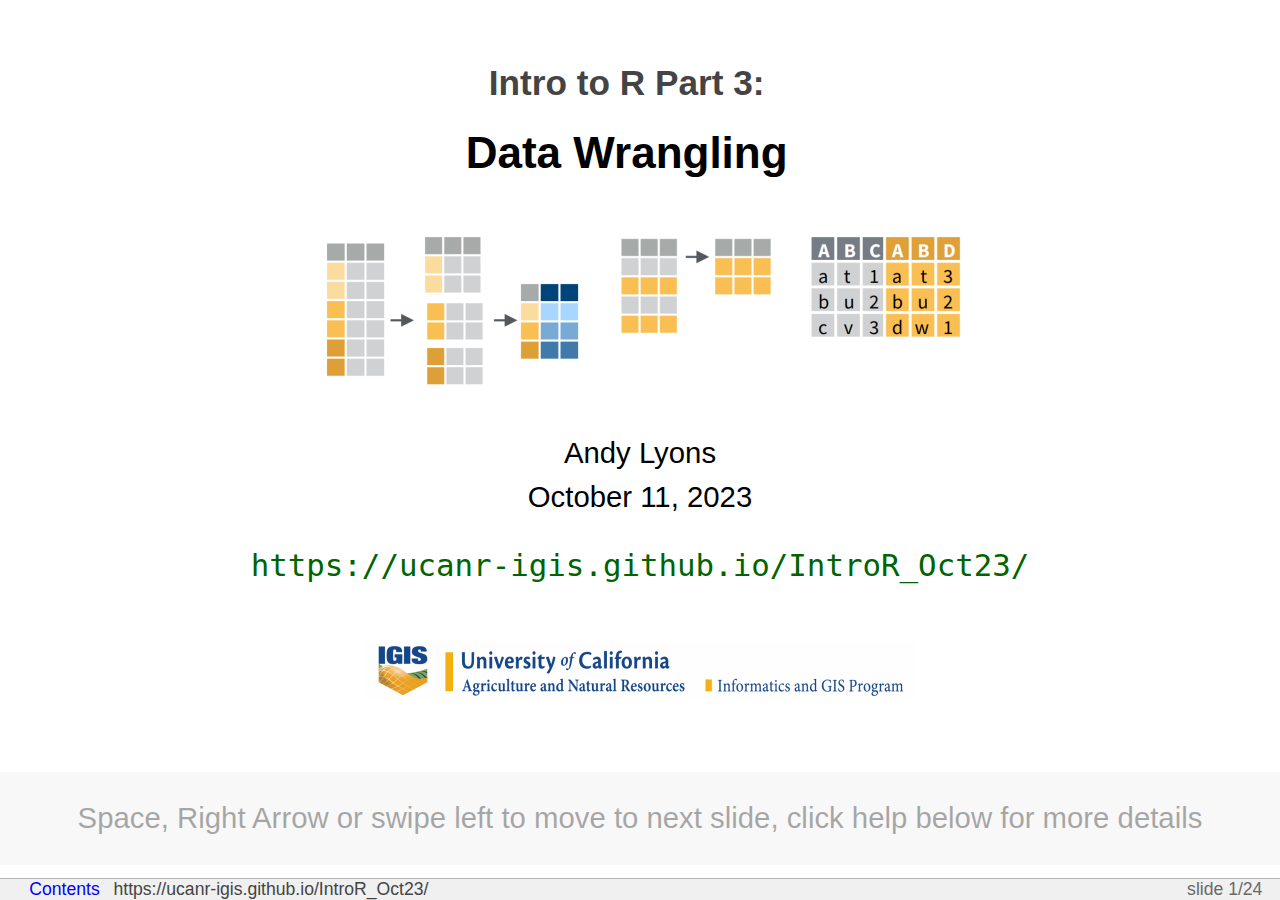
<file: slides/slides_pt3.html>
<?xml version="1.0" encoding="utf-8"?>
<!DOCTYPE html PUBLIC "-//W3C//DTD XHTML 1.0 Strict//EN"
 "http://www.w3.org/TR/xhtml1/DTD/xhtml1-strict.dtd">
<html xmlns="http://www.w3.org/1999/xhtml">
<head>
  <meta http-equiv="Content-Type" content="text/html; charset=utf-8" />
  <meta http-equiv="Content-Style-Type" content="text/css" />
  <meta name="generator" content="pandoc" />
  <meta name="author" content=" Andy Lyons October 11, 2023" />
  <meta name="copyright" content="<a href='https://ucanr-igis.github.io/IntroR_Oct23/' style='color:#444;'>https://ucanr-igis.github.io/IntroR_Oct23/</a>"/>
  <title>IntroR Pt3: Data Wrangling</title>
  <style type="text/css">
    code{white-space: pre-wrap;}
    span.smallcaps{font-variant: small-caps;}
    span.underline{text-decoration: underline;}
    div.column{display: inline-block; vertical-align: top; width: 50%;}
    div.hanging-indent{margin-left: 1.5em; text-indent: -1.5em;}
    ul.task-list{list-style: none;}
            pre > code.sourceCode { white-space: pre; position: relative; }
            pre > code.sourceCode > span { display: inline-block; line-height: 1.25; }
            pre > code.sourceCode > span:empty { height: 1.2em; }
            .sourceCode { overflow: visible; }
            code.sourceCode > span { color: inherit; text-decoration: inherit; }
            div.sourceCode { margin: 1em 0; }
            pre.sourceCode { margin: 0; }
            @media screen {
            div.sourceCode { overflow: auto; }
            }
            @media print {
            pre > code.sourceCode { white-space: pre-wrap; }
            pre > code.sourceCode > span { text-indent: -5em; padding-left: 5em; }
            }
            pre.numberSource code
              { counter-reset: source-line 0; }
            pre.numberSource code > span
              { position: relative; left: -4em; counter-increment: source-line; }
            pre.numberSource code > span > a:first-child::before
              { content: counter(source-line);
                position: relative; left: -1em; text-align: right; vertical-align: baseline;
                border: none; display: inline-block;
                -webkit-touch-callout: none; -webkit-user-select: none;
                -khtml-user-select: none; -moz-user-select: none;
                -ms-user-select: none; user-select: none;
                padding: 0 4px; width: 4em;
                color: #aaaaaa;
              }
            pre.numberSource { margin-left: 3em; border-left: 1px solid #aaaaaa;  padding-left: 4px; }
            div.sourceCode
              {   }
            @media screen {
            pre > code.sourceCode > span > a:first-child::before { text-decoration: underline; }
            }
            code span.al { color: #ff0000; font-weight: bold; } /* Alert */
            code span.an { color: #60a0b0; font-weight: bold; font-style: italic; } /* Annotation */
            code span.at { color: #7d9029; } /* Attribute */
            code span.bn { color: #40a070; } /* BaseN */
            code span.bu { color: #008000; } /* BuiltIn */
            code span.cf { color: #007020; font-weight: bold; } /* ControlFlow */
            code span.ch { color: #4070a0; } /* Char */
            code span.cn { color: #880000; } /* Constant */
            code span.co { color: #60a0b0; font-style: italic; } /* Comment */
            code span.cv { color: #60a0b0; font-weight: bold; font-style: italic; } /* CommentVar */
            code span.do { color: #ba2121; font-style: italic; } /* Documentation */
            code span.dt { color: #902000; } /* DataType */
            code span.dv { color: #40a070; } /* DecVal */
            code span.er { color: #ff0000; font-weight: bold; } /* Error */
            code span.ex { } /* Extension */
            code span.fl { color: #40a070; } /* Float */
            code span.fu { color: #06287e; } /* Function */
            code span.im { color: #008000; font-weight: bold; } /* Import */
            code span.in { color: #60a0b0; font-weight: bold; font-style: italic; } /* Information */
            code span.kw { color: #007020; font-weight: bold; } /* Keyword */
            code span.op { color: #666666; } /* Operator */
            code span.ot { color: #007020; } /* Other */
            code span.pp { color: #bc7a00; } /* Preprocessor */
            code span.sc { color: #4070a0; } /* SpecialChar */
            code span.ss { color: #bb6688; } /* SpecialString */
            code span.st { color: #4070a0; } /* String */
            code span.va { color: #19177c; } /* Variable */
            code span.vs { color: #4070a0; } /* VerbatimString */
            code span.wa { color: #60a0b0; font-weight: bold; font-style: italic; } /* Warning */
          </style>
  <style type="text/css">
pre > code.sourceCode { white-space: pre; position: relative; }
pre > code.sourceCode > span { display: inline-block; line-height: 1.25; }
pre > code.sourceCode > span:empty { height: 1.2em; }
.sourceCode { overflow: visible; }
code.sourceCode > span { color: inherit; text-decoration: inherit; }
div.sourceCode { margin: 1em 0; }
pre.sourceCode { margin: 0; }
@media screen {
div.sourceCode { overflow: auto; }
}
@media print {
pre > code.sourceCode { white-space: pre-wrap; }
pre > code.sourceCode > span { text-indent: -5em; padding-left: 5em; }
}
pre.numberSource code
  { counter-reset: source-line 0; }
pre.numberSource code > span
  { position: relative; left: -4em; counter-increment: source-line; }
pre.numberSource code > span > a:first-child::before
  { content: counter(source-line);
    position: relative; left: -1em; text-align: right; vertical-align: baseline;
    border: none; display: inline-block;
    -webkit-touch-callout: none; -webkit-user-select: none;
    -khtml-user-select: none; -moz-user-select: none;
    -ms-user-select: none; user-select: none;
    padding: 0 4px; width: 4em;
    color: #aaaaaa;
  }
pre.numberSource { margin-left: 3em; border-left: 1px solid #aaaaaa;  padding-left: 4px; }
div.sourceCode
  {   }
@media screen {
pre > code.sourceCode > span > a:first-child::before { text-decoration: underline; }
}
code span.al { color: #ff0000; font-weight: bold; } /* Alert */
code span.an { color: #60a0b0; font-weight: bold; font-style: italic; } /* Annotation */
code span.at { color: #7d9029; } /* Attribute */
code span.bn { color: #40a070; } /* BaseN */
code span.bu { color: #008000; } /* BuiltIn */
code span.cf { color: #007020; font-weight: bold; } /* ControlFlow */
code span.ch { color: #4070a0; } /* Char */
code span.cn { color: #880000; } /* Constant */
code span.co { color: #60a0b0; font-style: italic; } /* Comment */
code span.cv { color: #60a0b0; font-weight: bold; font-style: italic; } /* CommentVar */
code span.do { color: #ba2121; font-style: italic; } /* Documentation */
code span.dt { color: #902000; } /* DataType */
code span.dv { color: #40a070; } /* DecVal */
code span.er { color: #ff0000; font-weight: bold; } /* Error */
code span.ex { } /* Extension */
code span.fl { color: #40a070; } /* Float */
code span.fu { color: #06287e; } /* Function */
code span.im { color: #008000; font-weight: bold; } /* Import */
code span.in { color: #60a0b0; font-weight: bold; font-style: italic; } /* Information */
code span.kw { color: #007020; font-weight: bold; } /* Keyword */
code span.op { color: #666666; } /* Operator */
code span.ot { color: #007020; } /* Other */
code span.pp { color: #bc7a00; } /* Preprocessor */
code span.sc { color: #4070a0; } /* SpecialChar */
code span.ss { color: #bb6688; } /* SpecialString */
code span.st { color: #4070a0; } /* String */
code span.va { color: #19177c; } /* Variable */
code span.vs { color: #4070a0; } /* VerbatimString */
code span.wa { color: #60a0b0; font-weight: bold; font-style: italic; } /* Warning */
  </style>
  <!-- Global site tag (gtag.js) - Google Analytics -->
  <script async src="https://www.googletagmanager.com/gtag/js?id=G-41HMZ3JJJ6"></script>
  <script>
    window.dataLayer = window.dataLayer || [];
    function gtag(){dataLayer.push(arguments);}
    gtag('js', new Date());
    gtag('config', 'G-41HMZ3JJJ6');
  </script>
  <script src="lib/header-attrs-2.25/header-attrs.js"></script>
  <link href="lib/slidy-2/styles/slidy.css" rel="stylesheet" />
  <script src="lib/slidy-2/scripts/slidy.js"></script>
  <script src="lib/slidy_shiny-1/slidy_shiny.js"></script>
  <script src="lib/kePrint-0.0.1/kePrint.js"></script>
  <link href="lib/lightable-0.0.1/lightable.css" rel="stylesheet" />
  <link rel="stylesheet" type="text/css" media="screen, projection, print"
   href="slidy2022.css" />
</head>
<body>
<div class="slide titlepage">
  <h1 class="title">Intro to R Part 3:</h1>
  <h1 class="subtitle">Data Wrangling</h1>
  <p class="author">
<img src='images/2d-data-munging_645x160.png' style='width:645px; height:160px; margin-top:0.5em; margin-bottom:1em;'/><br/>Andy
Lyons<br/>October 11, 2023
  </p>
  <p class="date"><a href='https://ucanr-igis.github.io/IntroR_Oct23/' style='color:darkgreen; font-size:105%; font-family:monospace;'>https://ucanr-igis.github.io/IntroR_Oct23/
</a><br/><img src='images/igis-logo_550x58x256.png' style='margin-top:2em;'/></p>
</div>
<div class="slide section level1">

<p><br />
</p>
<p><br />
</p>
<p><img src="images/postit_bg-trans_with-note_320x320.png"
style="display:block; margin:1em auto; border:none;" /></p>
<script>
w3c_slidy.mouse_click_enabled = false;
</script>
<!-------

Mostly to save time and increase interactivity, I decided to do a little quiz rather than a slide review.

# Review from Part II 

<div class = "indented2 li-single incremental">

- The most common class for storing tabular data in R is the **data frame**

- View the first few rows of a data frame with **`head()`**

- View an entire data frame with **`View()`**

- Grab an individual column with  **`$`**

</div>

------>
</div>
<div id="todays-outline" class="slide section level1">
<h1>Today’s Outline</h1>
<div class="indented2 li-single">
<ul>
<li>Review of Part 2</li>
<li>Overview of data wrangling<br />
</li>
<li>What is tidy data?<br />
</li>
<li><code>dplyr</code></li>
<li>Exercise 5<br />
</li>
<li>joining tables<br />
</li>
<li>reshaping tables<br />
</li>
<li>Exercise 6</li>
</ul>
</div>
<p><br />
</p>
<!-----------------------
I took this out but it could be an alternative to the review
# Warm-Up Quiz

\

![](./images/warmup_720x480.jpg){style="display:block; margin:1em auto; border:none;"}

\

--------------->
</div>
<div id="review-from-part-ii" class="slide section level1">
<h1>Review from Part II</h1>
<h2 id="plotting">Plotting</h2>
<div class="indented2">
<p>“Base R” comes with some basic plot functions:<br/></p>
<p><span style="display:block; margin-left:1em;">
<code>hist(x)</code><br/> <code>boxplot(x)</code><br/>
<code>plot(x, y)              ## scatterplot</code><br/>
<code>plot(x, y, type = 'b')  ## 'b' = plot both points and lines</code>
</span></p>
<p>There are packages designing specifically for plotting (e.g.,
<code>ggplot2</code>)</p>
</div>
<p><br />
</p>
<h2 id="packages">Packages</h2>
<div class="indented2">
<p><strong>packages</strong> are the key to productivity with R</p>
<p>packages mainly provide additional <strong>functions</strong> (and
sometimes <strong>data</strong>)</p>
<p>the <strong><em>tidyverse</em></strong> is a family of packages for
working with data</p>
<p>you can <strong>install</strong> packages from the ‘Packages’ pane in
RStudio, or <code>install.packages()</code></p>
<p><strong>load</strong> packages into memory with
<strong><code>library()</code></strong></p>
</div>
<p><br />
</p>
<h2 id="functions">Functions</h2>
<p><img src="images/functions-using_880x350x256.png"
style="display:block; margin:1em auto;" /></p>
<h2 id="piping-syntax">Piping Syntax</h2>
<div class="indented2">
<p><tt>fun_a() <strong>|&gt;</strong> fun_b() <strong>|&gt;</strong>
fun_c() <strong>|&gt;</strong> … </tt></p>
<pre style="background-color:white; border:none;">
iris |> filter(Sepal.Length > 7) |> mutate(width_length = Sepal.Width * Sepal.Length)
<span style="color:DimGrey;">  │        │                             │
  │        │                             └─ create a new column
  │        │
  │        ├─ select those rows where Sepal.Length > 7
  │        └─ don't have to specify the data frame
  │    
  └ start with this data frame 
</span></pre>
</div>
<p><br />
</p>
<h2 id="data-frames">Data Frames</h2>
<div class="indented2">
<p>The most common class for storing tabular data in R is the
<strong>data frame</strong></p>
<p>View the first few rows of a data frame with
<strong><code>head()</code></strong></p>
<p>View an entire data frame with
<strong><code>View()</code></strong></p>
<p>Grab an individual column with <strong><code>$</code></strong></p>
</div>
<p><br />
</p>
<h2 id="importing-data">Importing Data</h2>
<div class="indented2">
<p>Base R function for importing csv files:
<strong>read.csv()</strong></p>
<p>RStudio also has an <strong>import dataset</strong> wizard</p>
<p>Packages available for importing specific file formats (e.g.,
SPSS)</p>
<p>Paths to files can be <strong>absolute</strong> or
<strong>relative</strong> (to the working directory)</p>
<p>Best practice for reproducibility and portability: <strong>RStudio
projects</strong></p>
<p><img src="images/folder-tree-rstudio-project_720x450.png" /></p>
</div>
<p><br />
</p>
</div>
<div id="dont-forget-cheatsheets" class="slide section level1">
<h1>Don’t Forget Cheatsheets!</h1>
<ul>
<li><p><a href="../extras/base-r_cheatsheet.pdf" target="_blank"
rel="noopener">Base R cheatsheet</a></p></li>
<li><p><a
href="https://www.rforecology.com/uploads/The_essential_R_Cheatsheet_v1_0.pdf"
target="_blank" rel="noopener">R for Ecology cheatsheet</a></p></li>
</ul>
<p><br />
</p>
</div>
<div id="data-wrangling-what-do-we-mean" class="slide section level1">
<h1>Data Wrangling: What do we mean?</h1>
<p style="text-align:center; font-style:italic; font-weight:bold; line-height:180%;">
<u>Whatever</u> is needed to get your data frame ready<br />
for the function(s) you want to use for analysis and visualization.
</p>
<p><img src="images/jello_sculpture_575x340.jpg"
style="display:block; margin:1em auto; border:none;" /></p>
<p style="font-style:italic; text-align:center;">
also called data munging, manipulation, transformation, etc.
</p>
<p>Often includes one or more of:</p>
<div class="indented2 li-single">
<ol style="list-style-type: decimal">
<li>dropping columns<br />
</li>
<li>renaming columns<br />
</li>
<li>changing the order of columns<br />
</li>
<li>creating new columns with an expression<br />
</li>
<li>filtering rows<br />
</li>
<li>sorting rows<br />
</li>
<li>going from ‘long’ to ‘wide’ formats<br />
</li>
<li>joining data frames based on a common field<br />
</li>
<li>merging data frames together<br />
</li>
<li>splitting tables<br />
</li>
<li>aggregating rows into groups</li>
</ol>
</div>
<p><br />
</p>
</div>
<div id="what-is-tidy-data" class="slide section level1">
<h1>What is “tidy data”?</h1>
<p>R functions like tidy data!</p>
<p><img src="images/tidy_data_1260x435x256.png"
style="display:block; margin:1em auto; border:none;" /></p>
</div>
<div id="are-these-data-tidy" class="slide section level1">
<h1>Are these data ‘tidy’?</h1>
<p><img src="images/are-these-tidy_1286x398x256.png"
style="display:block; margin:1em auto; border:none;" /></p>
</div>
<div id="better-ways-to-import-data" class="slide section level1">
<h1>Better Ways to Import Data</h1>
<p><img src="images/readr_logo_121x140.png"
style="margin-left:2em;" /> <img src="images/readxl-logo_121x140.png"
style="margin-left:2em;" /> <img
src="images/googlesheets4_140x121.png" style="margin-left:2em;" /></p>
<p><br />
</p>
<p>The functions in these packages allow you to:</p>
<div class="indented2 li-single">
<ul>
<li>import tables from different formats<br />
</li>
<li>skip rows that don’t actually contain data<br />
</li>
<li>skip lines that start with a comment character</li>
<li>specify whether the file contains a header<br />
</li>
<li>rename columns as part of the importing<br />
</li>
<li>specify the data type for each column</li>
</ul>
</div>
<p><br />
</p>
<p>Example:</p>
<div class="indented2 indented2r">
<div class="sourceCode" id="cb1"><pre class="sourceCode r"><code class="sourceCode r"><span id="cb1-1"><a href="#cb1-1" tabindex="-1"></a><span class="fu">library</span>(readxl)</span>
<span id="cb1-2"><a href="#cb1-2" tabindex="-1"></a>my_tbl <span class="ot">=</span> <span class="fu">read_xlsx</span>(<span class="at">path =</span> <span class="st">&quot;plot_data.xlsx&quot;</span>, </span>
<span id="cb1-3"><a href="#cb1-3" tabindex="-1"></a>                   <span class="at">sheet =</span> <span class="st">&quot;Sheet2&quot;</span>,</span>
<span id="cb1-4"><a href="#cb1-4" tabindex="-1"></a>                   <span class="at">skip =</span> <span class="dv">3</span>,</span>
<span id="cb1-5"><a href="#cb1-5" tabindex="-1"></a>                   <span class="at">col_names =</span> <span class="fu">c</span>(<span class="st">&quot;plot_num&quot;</span>, <span class="st">&quot;date&quot;</span>, <span class="st">&quot;species&quot;</span>, <span class="st">&quot;count&quot;</span>),</span>
<span id="cb1-6"><a href="#cb1-6" tabindex="-1"></a>                   <span class="at">col_types =</span> <span class="fu">c</span>(<span class="st">&quot;text&quot;</span>, <span class="st">&quot;date&quot;</span>, <span class="st">&quot;text&quot;</span>, <span class="st">&quot;integer&quot;</span>))</span></code></pre></div>
</div>
<p><br />
</p>
<div class="centerblock">
<p><a
href="https://rawgit.com/rstudio/cheatsheets/master/data-import.pdf"
target="_blank" rel="noopener"><img
src="images/data-import-cheatsheet_600x460x256.png"
style="border:1px solid grey;" /></a></p>
</div>
<p><br />
</p>
</div>
<div id="data-wrangling-with-dplyr" class="slide section level1">
<h1>Data Wrangling with <code>dplyr</code></h1>
<p><img src="images/dplyr-logo_86x100x256.png"
style="float:right;" /></p>
<p>An alternative (usually better) way to wrangle data frames than base
R.</p>
<p>Part of the <a href="https://www.tidyverse.org"
target="_blank">tidyverse</a>.</p>
<p>Best way to familiarize yourself - explore the <a
href="https://posit.co/wp-content/uploads/2022/10/data-transformation-1.pdf"
target="_blank">cheat sheet</a>:</p>
<div class="centerblock">
<p><a
href="https://posit.co/wp-content/uploads/2022/10/data-transformation-1.pdf"
target="_blank" rel="noopener"><img
src="images/data-transformation-600x464.png"
style="border:1px solid grey;" /></a></p>
</div>
<p><br />
</p>
</div>
<div id="popular-dplyr-functions" class="slide section level1">
<h1>Popular <code>dplyr</code> Functions</h1>
<h2 id="row-and-column-manipulations">Row and Column Manipulations</h2>
<table class="tbl_compact">
<tbody>
<tr>
<td style="text-align:left;width: 12em; ">
subset rows
</td>
<td style="text-align:left;font-family: monospace;">
filter(), slice()
</td>
</tr>
<tr>
<td style="text-align:left;width: 12em; ">
order rows
</td>
<td style="text-align:left;font-family: monospace;">
arrange()
</td>
</tr>
<tr>
<td style="text-align:left;width: 12em; ">
pick column(s)
</td>
<td style="text-align:left;font-family: monospace;">
select(), pull()
</td>
</tr>
<tr>
<td style="text-align:left;width: 12em; ">
add new columns
</td>
<td style="text-align:left;font-family: monospace;">
mutate()
</td>
</tr>
</tbody>
</table>
<!----- taken out:
, "join data frames on a column", "left_join(), right_join(), inner_join()", "stack data frame", "bind_rows()"
----->
<p><br />
</p>
<h2 id="chaining-dplyr-functions">Chaining dplyr functions</h2>
<div class="indented2 indented2r">
<p>Most <code>dplyr</code> functions <em>take a tibble</em> as the first
argument , and <em>return a tibble</em>.</p>
<p>This makes them very <em>pipe friendly</em>.</p>
</div>
<p><br />
</p>
</div>
<div id="example" class="slide section level1">
<h1>Example</h1>
<p>Look at the <em>storms</em> tibble:</p>
<div class="indented2 indented2r">
<div class="sourceCode" id="cb2"><pre class="sourceCode r"><code class="sourceCode r"><span id="cb2-1"><a href="#cb2-1" tabindex="-1"></a><span class="fu">library</span>(dplyr)</span>
<span id="cb2-2"><a href="#cb2-2" tabindex="-1"></a><span class="fu">head</span>(storms)</span></code></pre></div>
<pre><code>## # A tibble: 6 × 13
##   name   year month   day  hour   lat  long status       category  wind pressure
##   &lt;chr&gt; &lt;dbl&gt; &lt;dbl&gt; &lt;int&gt; &lt;dbl&gt; &lt;dbl&gt; &lt;dbl&gt; &lt;fct&gt;           &lt;dbl&gt; &lt;int&gt;    &lt;int&gt;
## 1 Amy    1975     6    27     0  27.5 -79   tropical de…       NA    25     1013
## 2 Amy    1975     6    27     6  28.5 -79   tropical de…       NA    25     1013
## 3 Amy    1975     6    27    12  29.5 -79   tropical de…       NA    25     1013
## 4 Amy    1975     6    27    18  30.5 -79   tropical de…       NA    25     1013
## 5 Amy    1975     6    28     0  31.5 -78.8 tropical de…       NA    25     1012
## 6 Amy    1975     6    28     6  32.4 -78.7 tropical de…       NA    25     1012
## # ℹ 2 more variables: tropicalstorm_force_diameter &lt;int&gt;,
## #   hurricane_force_diameter &lt;int&gt;</code></pre>
</div>
<p><br />
</p>
<p><em>Filter out only the records for category 3 or higher storms
</em></p>
<div class="indented2 indented2r">
<div class="sourceCode" id="cb4"><pre class="sourceCode r"><code class="sourceCode r"><span id="cb4-1"><a href="#cb4-1" tabindex="-1"></a>storms <span class="sc">|&gt;</span> </span>
<span id="cb4-2"><a href="#cb4-2" tabindex="-1"></a>  <span class="fu">select</span>(name, year, month, category) <span class="sc">|&gt;</span>     <span class="do">## select the columns we need</span></span>
<span id="cb4-3"><a href="#cb4-3" tabindex="-1"></a>  <span class="fu">filter</span>(category <span class="sc">&gt;=</span> <span class="dv">3</span>)</span></code></pre></div>
<pre><code>## # A tibble: 1,233 × 4
##    name      year month category
##    &lt;chr&gt;    &lt;dbl&gt; &lt;dbl&gt;    &lt;dbl&gt;
##  1 Caroline  1975     8        3
##  2 Caroline  1975     8        3
##  3 Eloise    1975     9        3
##  4 Eloise    1975     9        3
##  5 Gladys    1975    10        3
##  6 Gladys    1975    10        3
##  7 Gladys    1975    10        4
##  8 Gladys    1975    10        4
##  9 Gladys    1975    10        3
## 10 Belle     1976     8        3
## # ℹ 1,223 more rows</code></pre>
</div>
<p>Observe that with dplyr functions you generally don’t have to put
column names in quotes</p>
<p>Many more examples in the exercise!</p>
<p><br />
</p>
</div>
<div id="duplicate-function-names" class="slide section level1">
<h1>Duplicate Function Names</h1>
<p>Occasionally two or more packages will have a function with the same
name. <img src="images/sad-face-32x32.png" /></p>
<p>R will use whichever one was loaded first. <img
src="images/sad-face-32x32.png" /> <img
src="images/sad-face-32x32.png" /></p>
<p>Best practice: use the package name and the <code>::</code> reference
to specify which package a function is from.</p>
<div class="indented2 indented2r">
<div class="sourceCode" id="cb6"><pre class="sourceCode r"><code class="sourceCode r"><span id="cb6-1"><a href="#cb6-1" tabindex="-1"></a>x <span class="ot">&lt;-</span> sp<span class="sc">::</span><span class="fu">over</span>()</span>
<span id="cb6-2"><a href="#cb6-2" tabindex="-1"></a>x <span class="ot">&lt;-</span> grDevices<span class="sc">::</span><span class="fu">over</span>()</span>
<span id="cb6-3"><a href="#cb6-3" tabindex="-1"></a></span>
<span id="cb6-4"><a href="#cb6-4" tabindex="-1"></a>y <span class="ot">&lt;-</span> raster<span class="sc">::</span><span class="fu">select</span>()</span>
<span id="cb6-5"><a href="#cb6-5" tabindex="-1"></a>y <span class="ot">&lt;-</span> dplyr<span class="sc">::</span><span class="fu">select</span>()</span></code></pre></div>
</div>
<div class="tip">
<p>When you use the <em><code>package_name::function_name</code></em>
syntax, you don’t actually have to first load the package with
<tt>library()</tt>.</p>
</div>
<p><br />
</p>
<div class="tip">
<p><strong>Resolving Name Conflicts with the <code>conflicted</code>
Package</strong></p>
<p>When you call a function that exists in multiple packages, R uses
whichever package was loaded first.</p>
<p>The <code>conflicted</code> package helps you avoid problems with
duplicate function names, by specifying which one to prioritize <em>no
matter what order</em> they were loaded.</p>
<div class="indented2 indented2r">
<div class="sourceCode" id="cb7"><pre class="sourceCode r"><code class="sourceCode r"><span id="cb7-1"><a href="#cb7-1" tabindex="-1"></a><span class="fu">library</span>(conflicted)</span>
<span id="cb7-2"><a href="#cb7-2" tabindex="-1"></a></span>
<span id="cb7-3"><a href="#cb7-3" tabindex="-1"></a><span class="co"># Set conflict preference</span></span>
<span id="cb7-4"><a href="#cb7-4" tabindex="-1"></a><span class="fu">conflict_prefer</span>(<span class="st">&quot;filter&quot;</span>, <span class="st">&quot;dplyr&quot;</span>)</span>
<span id="cb7-5"><a href="#cb7-5" tabindex="-1"></a><span class="fu">conflict_prefer</span>(<span class="st">&quot;count&quot;</span>, <span class="st">&quot;dplyr&quot;</span>)</span>
<span id="cb7-6"><a href="#cb7-6" tabindex="-1"></a><span class="fu">conflict_prefer</span>(<span class="st">&quot;select&quot;</span>, <span class="st">&quot;dplyr&quot;</span>)</span>
<span id="cb7-7"><a href="#cb7-7" tabindex="-1"></a></span>
<span id="cb7-8"><a href="#cb7-8" tabindex="-1"></a><span class="co"># From here on out, anytime we call select() or filter(), R will</span></span>
<span id="cb7-9"><a href="#cb7-9" tabindex="-1"></a><span class="co"># always use the dplyr version.</span></span></code></pre></div>
</div>
</div>
<p><br />
</p>
</div>
<div id="r-notebooks" class="slide section level1">
<h1>R Notebooks</h1>
<p>R Notebooks are written in “R Markdown”, which combines text and R
code.</p>
<div style='position:relative; border:none; height:768px;'>
<img src="images/rnotebooks%20(1).png"/>
<img src="images/rnotebooks%20(2).png" class="incremental stackme"/>
<img src="images/rnotebooks%20(3).png" class="incremental stackme"/>
<img src="images/rnotebooks%20(4).png" class="incremental stackme"/>
<img src="images/rnotebooks%20(5).png" class="incremental stackme"/>
<img src="images/rnotebooks%20(6).png" class="incremental stackme"/>
<img src="images/rnotebooks%20(7).png" class="incremental stackme"/>
<img src="images/rnotebooks%20(8).png" class="incremental stackme"/>
<img src="images/rnotebooks%20(9).png" class="incremental stackme"/>
</div>
<p><br />
</p>
</div>
<div id="notebook-exercise-wrangle-the-penguins"
class="slide section level1">
<h1>Notebook Exercise: Wrangle the Penguins</h1>
<h2 id="data">Data</h2>
<p>We’ll be looking at the <a
href="https://allisonhorst.github.io/palmerpenguins/" target="_blank"
rel="noopener">Palmer Penguins</a> dataset.</p>
<p><img src="images/palmer-penguins-logo_130x150.png"
style="margin-left:2em;" /> <img
src="images/penguiin-culmen-depth_310x200.png" /></p>
<p><br />
</p>
<p>This exercise will be <em>R Notebook</em>!</p>
<div class="shaded-box li-single" style="width:50%;">
<ol style="list-style-type: decimal">
<li>Importing messy data from Excel</li>
<li>Subsetting columns</li>
<li>Calculating columns</li>
<li>Sorting and subsetting rows</li>
</ol>
</div>
<p><br />
</p>
</div>
<div id="break" class="slide section level1">
<h1>Break!</h1>
<p><img src="images/stretch-break-1130x590x256.png"
style="display:block; margin:1em auto; border:none;" /></p>
<p><br />
</p>
</div>
<div id="pro-tips" class="slide section level1">
<h1>Pro Tips</h1>
<h2 id="renaming-columns">Renaming columns</h2>
<div class="indented2" style="font-family:monospace;">
<p>my_dataframe |&gt; rename(fname = First, lname = Last)</p>
<p>my_dataframe |&gt; select(fname = First, lname = Last, term, grade,
passed)</p>
</div>
<p><br />
</p>
<h2 id="advanced-select">Advanced <code>select()</code></h2>
<table class="tbl_compact">
<tbody>
<tr>
<td style="text-align:left;width: 16em; font-family: monospace;">
select(-age)
</td>
<td style="text-align:left;">
Select all columns <em>except</em> age
</td>
</tr>
<tr>
<td style="text-align:left;width: 16em; font-family: monospace;">
select(fname:grade)
</td>
<td style="text-align:left;">
Select all columns between <code>fname</code> and <code>grade</code>
</td>
</tr>
<tr>
<td style="text-align:left;width: 16em; font-family: monospace;">
select(starts_with(“Sepal”))
</td>
<td style="text-align:left;">
Select all columns that start with ‘Sepal’<br>(see also
<code>ends_width()</code>, <code>contains()</code>, and
<code>matches()</code>
</td>
</tr>
</tbody>
</table>
<!-------

# Advanced `select()`

Make this a kableExtra:
select(-age)
select(fname:grade)

functions you can put in select(): 
starts_with(), ends_with(), contains(), matches()
---->
</div>
<div id="joining-and-merging-tables" class="slide section level1">
<h1>Joining and Merging Tables</h1>
<table class="tbl_compact">
<tbody>
<tr>
<td style="text-align:left;width: 12em; ">
join data frames on a column
</td>
<td style="text-align:left;font-family: monospace;">
left_join(), right_join(), inner_join()
</td>
</tr>
<tr>
<td style="text-align:left;width: 12em; ">
stack data frames
</td>
<td style="text-align:left;font-family: monospace;">
bind_rows()
</td>
</tr>
</tbody>
</table>
<p><br />
</p>
<h2 id="join-tables-on-a-common-column">Join tables on a common
column</h2>
<p><img src="images/table_join01_820x442x256.png" /></p>
<p>To join two data frames based on a common column, you can use:</p>
<div class="indented1">
<p><tt><strong>left_join(<em>x</em>, <em>y</em>,
<em>by</em>)</strong></tt></p>
</div>
<p>where <em>x</em> and <em>y</em> are data frames, and <em>by</em> is
the name of a column they have in common.</p>
<div class="tip">
<p>If there is only one column in common, and if it has the same name in
both data frames, you can omit the <em>by</em> argument.</p>
<p>If the common column is named differently in the two data frames, you
can deal with that by passing a named vector as the <em>by</em>
argument. See below.</p>
</div>
<!--- tip --->
<p>To illustrate a table join, we’ll first import a csv with some fake
data about the genetics of different iris species:</p>
<div class="indented2 indented2r">
<div class="sourceCode" id="cb8"><pre class="sourceCode r"><code class="sourceCode r"><span id="cb8-1"><a href="#cb8-1" tabindex="-1"></a><span class="co"># Create a data frame with additional info about the three IRIS species</span></span>
<span id="cb8-2"><a href="#cb8-2" tabindex="-1"></a>iris_genetics <span class="ot">&lt;-</span> <span class="fu">data.frame</span>(<span class="at">Species=</span><span class="fu">c</span>(<span class="st">&quot;setosa&quot;</span>, <span class="st">&quot;versicolor&quot;</span>, <span class="st">&quot;virginica&quot;</span>),</span>
<span id="cb8-3"><a href="#cb8-3" tabindex="-1"></a>                          <span class="at">num_genes =</span> <span class="fu">c</span>(<span class="dv">42000</span>, <span class="dv">41000</span>, <span class="dv">43000</span>),</span>
<span id="cb8-4"><a href="#cb8-4" tabindex="-1"></a>                          <span class="at">prp_alles_recessive =</span> <span class="fu">c</span>(<span class="fl">0.8</span>, <span class="fl">0.76</span>, <span class="fl">0.65</span>))</span>
<span id="cb8-5"><a href="#cb8-5" tabindex="-1"></a></span>
<span id="cb8-6"><a href="#cb8-6" tabindex="-1"></a>iris_genetics</span></code></pre></div>
<pre><code>##      Species num_genes prp_alles_recessive
## 1     setosa     42000                0.80
## 2 versicolor     41000                0.76
## 3  virginica     43000                0.65</code></pre>
</div>
<p>We can join these additional columns to the iris data frame with
<code>left_join()</code>:</p>
<div class="indented2 indented2r">
<div class="sourceCode" id="cb10"><pre class="sourceCode r"><code class="sourceCode r"><span id="cb10-1"><a href="#cb10-1" tabindex="-1"></a>iris <span class="sc">|&gt;</span> </span>
<span id="cb10-2"><a href="#cb10-2" tabindex="-1"></a>  <span class="fu">left_join</span>(iris_genetics, <span class="at">by =</span> <span class="st">&quot;Species&quot;</span>) <span class="sc">|&gt;</span> </span>
<span id="cb10-3"><a href="#cb10-3" tabindex="-1"></a>  <span class="fu">slice</span>(<span class="dv">1</span><span class="sc">:</span><span class="dv">10</span>)</span></code></pre></div>
<pre><code>##    Sepal.Length Sepal.Width Petal.Length Petal.Width Species num_genes
## 1           5.1         3.5          1.4         0.2  setosa     42000
## 2           4.9         3.0          1.4         0.2  setosa     42000
## 3           4.7         3.2          1.3         0.2  setosa     42000
## 4           4.6         3.1          1.5         0.2  setosa     42000
## 5           5.0         3.6          1.4         0.2  setosa     42000
## 6           5.4         3.9          1.7         0.4  setosa     42000
## 7           4.6         3.4          1.4         0.3  setosa     42000
## 8           5.0         3.4          1.5         0.2  setosa     42000
## 9           4.4         2.9          1.4         0.2  setosa     42000
## 10          4.9         3.1          1.5         0.1  setosa     42000
##    prp_alles_recessive
## 1                  0.8
## 2                  0.8
## 3                  0.8
## 4                  0.8
## 5                  0.8
## 6                  0.8
## 7                  0.8
## 8                  0.8
## 9                  0.8
## 10                 0.8</code></pre>
</div>
<p><br />
</p>
<div class="infobox">
<p>If you need to join tables on multiple columns, add additional column
names to the <code>by</code> argument.</p>
<p>Join columns must be the same data type (i.e., both numeric or both
character).</p>
<p>There are several variants of <code>left_join()</code>, the most
common being <strong><code>right_join()</code></strong> and
<strong><code>inner_join()</code></strong>. See help for details.</p>
</div>
<!--- info-box --->
<h2 id="joining-tables-when-the-column-name-is-different">Joining Tables
When the Column Name is Different</h2>
<p>If the join column is named differently in the two tables, you can
pass a named character vector as the <code>by</code> argument. A named
vector is a vector whose elements have been assigned names. You can
construct a named vector with <code>c()</code>.</p>
<p><img src="images/table_join02_820x442x256.png" /></p>
<p>For example if the join column was named ‘<em>SpeciesName</em>’ in
<em>x</em>, and just ‘<em>Species</em>’ in <em>y</em>, your expression
would be:</p>
<div class="indented2">
<strong><code>left_join(x, y, by = c("SpeciesName" = "Species"))</code></strong>
</div>
<p><br />
</p>
</div>
<div id="stacking-or-merging-data-frames" class="slide section level1">
<h1>Stacking or Merging Data Frames</h1>
<p><img src="images/bind_rows_520x220x256.png"
style="display:block; margin:0 auto;" /></p>
<div class="indented2">
<p><strong><code>bind_rows(x, y)</code></strong></p>
<p>where <strong><code>x</code></strong> and
<strong><code>y</code></strong>:</p>
<div class="indented1">
<ul>
<li>are data frames</li>
<li>have the <em>exact</em> same column structure (names, order, &amp;
class)</li>
<li>you can add more than two data frames</li>
</ul>
</div>
</div>
<p><br />
</p>
</div>
<div id="reshaping-data" class="slide section level1">
<h1>Reshaping Data</h1>
<p><img src="images/tidyr_240x277.png"
style="width:140px; float:right;" /></p>
<p><em>Reshaping</em> data includes:</p>
<div class="compact">
<ul>
<li>turning rows into columns (aka pivot tables, cross tab query)<br />
</li>
<li>turning columns into rows</li>
</ul>
</div>
<p>The go-to Tidyverse package for reshaping data frames is <a
href="https://tidyr.tidyverse.org" target="_blank"
rel="noopener"><tt><strong>tidyr</strong></tt></a></p>
<p><br />
</p>
<div class="centerblock">
<p><a href="https://rawgit.com/rstudio/cheatsheets/master/tidyr.pdf"
target="_blank" rel="noopener"><img
src="images/tidyr_cheatsheet_600x464x256.png"
style="border:1px solid grey;" /></a></p>
</div>
<p><br />
</p>
</div>
<div id="pivot-functions" class="slide section level1">
<h1>Pivot Functions</h1>
<div class="indented2" style="text-align:center;">
<p><em><code>pivot_longer()</code></em><br />
<img src="images/pivot_longer_566x212x256.png" /></p>
<p><em><code>pivot_wider()</code></em><br />
<img src="images/pivot_wider_674x336x256.png" /></p>
</div>
<p>More info and examples in the tidyr <a
href="https://tidyr.tidyverse.org/articles/pivot.html" target="_blank"
rel="noopener"><strong>Pivoting Vignette</strong></a></p>
<p><br />
</p>
</div>
<div id="group-and-summarize" class="slide section level1">
<h1>Group and Summarize</h1>
<table class="tbl_compact">
<tbody>
<tr>
<td style="text-align:left;">
<strong>Step 1 (optional):</strong><br>group rows (i.e., change the unit
of analysis)
</td>
<td style="text-align:left;font-family: monospace;">
group_by()
</td>
</tr>
<tr>
<td style="text-align:left;">
<strong>Step 2:</strong><br>Compute summaries for each group of rows
</td>
<td style="text-align:left;font-family: monospace;">
summarize() with:<br>n(), mean(), median(), sum(), sd(), IQR(), first(),
etc.
</td>
</tr>
</tbody>
</table>
<p><br />
</p>
<p>Example:</p>
<div class="indented2 indented2r">
<div class="sourceCode" id="cb12"><pre class="sourceCode r"><code class="sourceCode r"><span id="cb12-1"><a href="#cb12-1" tabindex="-1"></a><span class="fu">library</span>(dplyr)</span>
<span id="cb12-2"><a href="#cb12-2" tabindex="-1"></a><span class="fu">head</span>(storms)</span></code></pre></div>
<pre><code>## # A tibble: 6 × 13
##   name   year month   day  hour   lat  long status       category  wind pressure
##   &lt;chr&gt; &lt;dbl&gt; &lt;dbl&gt; &lt;int&gt; &lt;dbl&gt; &lt;dbl&gt; &lt;dbl&gt; &lt;fct&gt;           &lt;dbl&gt; &lt;int&gt;    &lt;int&gt;
## 1 Amy    1975     6    27     0  27.5 -79   tropical de…       NA    25     1013
## 2 Amy    1975     6    27     6  28.5 -79   tropical de…       NA    25     1013
## 3 Amy    1975     6    27    12  29.5 -79   tropical de…       NA    25     1013
## 4 Amy    1975     6    27    18  30.5 -79   tropical de…       NA    25     1013
## 5 Amy    1975     6    28     0  31.5 -78.8 tropical de…       NA    25     1012
## 6 Amy    1975     6    28     6  32.4 -78.7 tropical de…       NA    25     1012
## # ℹ 2 more variables: tropicalstorm_force_diameter &lt;int&gt;,
## #   hurricane_force_diameter &lt;int&gt;</code></pre>
</div>
<p><br />
</p>
<p><em>For each month, how many storm observations are saved in the data
frame</em></p>
<div class="indented2 indented2r">
<div class="sourceCode" id="cb14"><pre class="sourceCode r"><code class="sourceCode r"><span id="cb14-1"><a href="#cb14-1" tabindex="-1"></a>storms <span class="sc">|&gt;</span> </span>
<span id="cb14-2"><a href="#cb14-2" tabindex="-1"></a>  <span class="fu">select</span>(name, year, month, category) <span class="sc">|&gt;</span>    <span class="do">## select the columns we need</span></span>
<span id="cb14-3"><a href="#cb14-3" tabindex="-1"></a>  <span class="fu">group_by</span>(month) <span class="sc">|&gt;</span>                        <span class="do">## group the rows by month</span></span>
<span id="cb14-4"><a href="#cb14-4" tabindex="-1"></a>  <span class="fu">summarize</span>(<span class="at">num_storms =</span> <span class="fu">n</span>())               <span class="do">## for each group, report the count</span></span></code></pre></div>
<pre><code>## # A tibble: 10 × 2
##    month num_storms
##    &lt;dbl&gt;      &lt;int&gt;
##  1     1         70
##  2     4         66
##  3     5        201
##  4     6        779
##  5     7       1603
##  6     8       4440
##  7     9       7509
##  8    10       3077
##  9    11       1109
## 10    12        212</code></pre>
</div>
<p><br />
</p>
</div>
<div id="notebook-exercise-2" class="slide section level1">
<h1>Notebook Exercise #2</h1>
<p><br />
</p>
</div>
<div id="end" class="slide section level1">
<h1>END!</h1>
</div>

  <!-- dynamically load mathjax for compatibility with self-contained -->
  <script>
    (function () {
      var script = document.createElement("script");
      script.type = "text/javascript";
      script.src  = "https://mathjax.rstudio.com/latest/MathJax.js?config=TeX-AMS-MML_HTMLorMML";
      document.getElementsByTagName("head")[0].appendChild(script);
    })();
  </script>

</body>
</html>
</file>
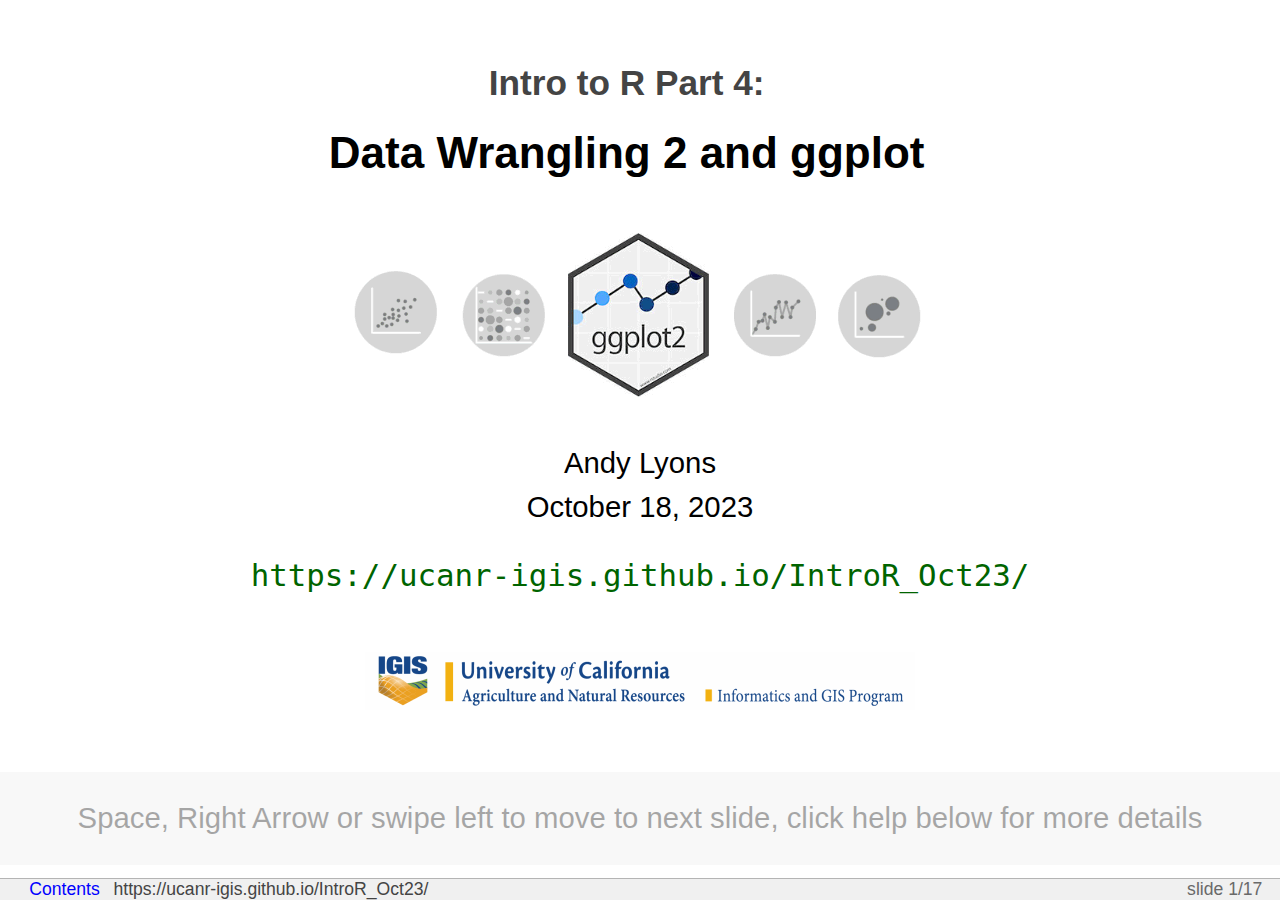
<file: slides/slides_pt4.html>
<?xml version="1.0" encoding="utf-8"?>
<!DOCTYPE html PUBLIC "-//W3C//DTD XHTML 1.0 Strict//EN"
 "http://www.w3.org/TR/xhtml1/DTD/xhtml1-strict.dtd">
<html xmlns="http://www.w3.org/1999/xhtml">
<head>
  <meta http-equiv="Content-Type" content="text/html; charset=utf-8" />
  <meta http-equiv="Content-Style-Type" content="text/css" />
  <meta name="generator" content="pandoc" />
  <meta name="author" content=" Andy Lyons October 18, 2023" />
  <meta name="copyright" content="<a href='https://ucanr-igis.github.io/IntroR_Oct23/' style='color:#444;'>https://ucanr-igis.github.io/IntroR_Oct23/</a>"/>
  <title>Intro R Pt4</title>
  <style type="text/css">
    code{white-space: pre-wrap;}
    span.smallcaps{font-variant: small-caps;}
    span.underline{text-decoration: underline;}
    div.column{display: inline-block; vertical-align: top; width: 50%;}
    div.hanging-indent{margin-left: 1.5em; text-indent: -1.5em;}
    ul.task-list{list-style: none;}
            pre > code.sourceCode { white-space: pre; position: relative; }
            pre > code.sourceCode > span { display: inline-block; line-height: 1.25; }
            pre > code.sourceCode > span:empty { height: 1.2em; }
            .sourceCode { overflow: visible; }
            code.sourceCode > span { color: inherit; text-decoration: inherit; }
            div.sourceCode { margin: 1em 0; }
            pre.sourceCode { margin: 0; }
            @media screen {
            div.sourceCode { overflow: auto; }
            }
            @media print {
            pre > code.sourceCode { white-space: pre-wrap; }
            pre > code.sourceCode > span { text-indent: -5em; padding-left: 5em; }
            }
            pre.numberSource code
              { counter-reset: source-line 0; }
            pre.numberSource code > span
              { position: relative; left: -4em; counter-increment: source-line; }
            pre.numberSource code > span > a:first-child::before
              { content: counter(source-line);
                position: relative; left: -1em; text-align: right; vertical-align: baseline;
                border: none; display: inline-block;
                -webkit-touch-callout: none; -webkit-user-select: none;
                -khtml-user-select: none; -moz-user-select: none;
                -ms-user-select: none; user-select: none;
                padding: 0 4px; width: 4em;
                color: #aaaaaa;
              }
            pre.numberSource { margin-left: 3em; border-left: 1px solid #aaaaaa;  padding-left: 4px; }
            div.sourceCode
              {   }
            @media screen {
            pre > code.sourceCode > span > a:first-child::before { text-decoration: underline; }
            }
            code span.al { color: #ff0000; font-weight: bold; } /* Alert */
            code span.an { color: #60a0b0; font-weight: bold; font-style: italic; } /* Annotation */
            code span.at { color: #7d9029; } /* Attribute */
            code span.bn { color: #40a070; } /* BaseN */
            code span.bu { color: #008000; } /* BuiltIn */
            code span.cf { color: #007020; font-weight: bold; } /* ControlFlow */
            code span.ch { color: #4070a0; } /* Char */
            code span.cn { color: #880000; } /* Constant */
            code span.co { color: #60a0b0; font-style: italic; } /* Comment */
            code span.cv { color: #60a0b0; font-weight: bold; font-style: italic; } /* CommentVar */
            code span.do { color: #ba2121; font-style: italic; } /* Documentation */
            code span.dt { color: #902000; } /* DataType */
            code span.dv { color: #40a070; } /* DecVal */
            code span.er { color: #ff0000; font-weight: bold; } /* Error */
            code span.ex { } /* Extension */
            code span.fl { color: #40a070; } /* Float */
            code span.fu { color: #06287e; } /* Function */
            code span.im { color: #008000; font-weight: bold; } /* Import */
            code span.in { color: #60a0b0; font-weight: bold; font-style: italic; } /* Information */
            code span.kw { color: #007020; font-weight: bold; } /* Keyword */
            code span.op { color: #666666; } /* Operator */
            code span.ot { color: #007020; } /* Other */
            code span.pp { color: #bc7a00; } /* Preprocessor */
            code span.sc { color: #4070a0; } /* SpecialChar */
            code span.ss { color: #bb6688; } /* SpecialString */
            code span.st { color: #4070a0; } /* String */
            code span.va { color: #19177c; } /* Variable */
            code span.vs { color: #4070a0; } /* VerbatimString */
            code span.wa { color: #60a0b0; font-weight: bold; font-style: italic; } /* Warning */
          </style>
  <style type="text/css">
pre > code.sourceCode { white-space: pre; position: relative; }
pre > code.sourceCode > span { display: inline-block; line-height: 1.25; }
pre > code.sourceCode > span:empty { height: 1.2em; }
.sourceCode { overflow: visible; }
code.sourceCode > span { color: inherit; text-decoration: inherit; }
div.sourceCode { margin: 1em 0; }
pre.sourceCode { margin: 0; }
@media screen {
div.sourceCode { overflow: auto; }
}
@media print {
pre > code.sourceCode { white-space: pre-wrap; }
pre > code.sourceCode > span { text-indent: -5em; padding-left: 5em; }
}
pre.numberSource code
  { counter-reset: source-line 0; }
pre.numberSource code > span
  { position: relative; left: -4em; counter-increment: source-line; }
pre.numberSource code > span > a:first-child::before
  { content: counter(source-line);
    position: relative; left: -1em; text-align: right; vertical-align: baseline;
    border: none; display: inline-block;
    -webkit-touch-callout: none; -webkit-user-select: none;
    -khtml-user-select: none; -moz-user-select: none;
    -ms-user-select: none; user-select: none;
    padding: 0 4px; width: 4em;
    color: #aaaaaa;
  }
pre.numberSource { margin-left: 3em; border-left: 1px solid #aaaaaa;  padding-left: 4px; }
div.sourceCode
  {   }
@media screen {
pre > code.sourceCode > span > a:first-child::before { text-decoration: underline; }
}
code span.al { color: #ff0000; font-weight: bold; } /* Alert */
code span.an { color: #60a0b0; font-weight: bold; font-style: italic; } /* Annotation */
code span.at { color: #7d9029; } /* Attribute */
code span.bn { color: #40a070; } /* BaseN */
code span.bu { color: #008000; } /* BuiltIn */
code span.cf { color: #007020; font-weight: bold; } /* ControlFlow */
code span.ch { color: #4070a0; } /* Char */
code span.cn { color: #880000; } /* Constant */
code span.co { color: #60a0b0; font-style: italic; } /* Comment */
code span.cv { color: #60a0b0; font-weight: bold; font-style: italic; } /* CommentVar */
code span.do { color: #ba2121; font-style: italic; } /* Documentation */
code span.dt { color: #902000; } /* DataType */
code span.dv { color: #40a070; } /* DecVal */
code span.er { color: #ff0000; font-weight: bold; } /* Error */
code span.ex { } /* Extension */
code span.fl { color: #40a070; } /* Float */
code span.fu { color: #06287e; } /* Function */
code span.im { color: #008000; font-weight: bold; } /* Import */
code span.in { color: #60a0b0; font-weight: bold; font-style: italic; } /* Information */
code span.kw { color: #007020; font-weight: bold; } /* Keyword */
code span.op { color: #666666; } /* Operator */
code span.ot { color: #007020; } /* Other */
code span.pp { color: #bc7a00; } /* Preprocessor */
code span.sc { color: #4070a0; } /* SpecialChar */
code span.ss { color: #bb6688; } /* SpecialString */
code span.st { color: #4070a0; } /* String */
code span.va { color: #19177c; } /* Variable */
code span.vs { color: #4070a0; } /* VerbatimString */
code span.wa { color: #60a0b0; font-weight: bold; font-style: italic; } /* Warning */
  </style>
  <!-- Global site tag (gtag.js) - Google Analytics -->
  <script async src="https://www.googletagmanager.com/gtag/js?id=G-41HMZ3JJJ6"></script>
  <script>
    window.dataLayer = window.dataLayer || [];
    function gtag(){dataLayer.push(arguments);}
    gtag('js', new Date());
    gtag('config', 'G-41HMZ3JJJ6');
  </script>
  <script src="lib/header-attrs-2.25/header-attrs.js"></script>
  <link href="lib/slidy-2/styles/slidy.css" rel="stylesheet" />
  <script src="lib/slidy-2/scripts/slidy.js"></script>
  <script src="lib/slidy_shiny-1/slidy_shiny.js"></script>
  <script src="lib/kePrint-0.0.1/kePrint.js"></script>
  <link href="lib/lightable-0.0.1/lightable.css" rel="stylesheet" />
  <link rel="stylesheet" type="text/css" media="screen, projection, print"
   href="slidy2022.css" />
</head>
<body>
<div class="slide titlepage">
  <h1 class="title">Intro to R Part 4:</h1>
  <h1 class="subtitle">Data Wrangling 2 and ggplot</h1>
  <p class="author">
<img src='images/ggplot_600x170x256.png' style='width:600px; height:170px; margin-top:0.5em; margin-bottom:1em;'/><br/>Andy
Lyons<br/>October 18, 2023
  </p>
  <p class="date"><a href='https://ucanr-igis.github.io/IntroR_Oct23/' style='color:darkgreen; font-size:105%; font-family:monospace;'>https://ucanr-igis.github.io/IntroR_Oct23/
</a><br/><img src='images/igis-logo_550x58x256.png' style='margin-top:2em;'/></p>
</div>
<div class="slide section level1">

<p><br />
</p>
<p><br />
</p>
<p><img src="images/postit_bg-trans_with-note_320x320.png"
style="display:block; margin:1em auto; border:none;" /></p>
<script>
w3c_slidy.mouse_click_enabled = false;
</script>
</div>
<div id="review" class="slide section level1">
<h1>Review</h1>
<h2 id="data-wrangling">Data Wrangling</h2>
<div style="display:flex; justify-content:start; align-items:start; margin-left:1em;">
<div style="flex-shrink:1;">
<div class="compact">
<ul>
<li>dropping columns<br />
</li>
<li>renaming columns<br />
</li>
<li>changing the order of columns<br />
</li>
<li>creating new columns with an expression<br />
</li>
<li>filtering rows<br />
</li>
<li>sorting rows<br />
</li>
<li>going from ‘long’ to ‘wide’ formats<br />
</li>
<li>joining data frames based on a common field<br />
</li>
<li>merging data frames together<br />
</li>
<li>splitting tables<br />
</li>
<li>aggregating rows into groups
</div></li>
</ul>
</div>
<div style="flex-shrink:1;">
<p><img src="images/jello_sculpture_575x340.jpg" /></p>
</div>
</div>
<p><!-- flex div container --></p>
<p><br />
</p>
<h2 id="tidy-data">Tidy data</h2>
<p><img src="images/tidy_data_1260x435x256.png"
style="width:680px;" /></p>
<p><br />
</p>
<h2 id="specialized-packages-for-importing-data">Specialized packages
for importing data</h2>
<p><img src="images/readr_logo_121x140.png"
style="margin-left:2em;" /> <img src="images/readxl-logo_121x140.png"
style="margin-left:2em;" /> <img
src="images/googlesheets4_140x121.png" style="margin-left:2em;" /></p>
<p><br />
</p>
<h2 id="row-and-column-manipulations-dplyr">Row and column manipulations
(<code>dplyr</code>)</h2>
<table class="tbl_compact">
<tbody>
<tr>
<td style="text-align:left;width: 12em; ">
subset rows
</td>
<td style="text-align:left;font-family: monospace;">
filter(), slice()
</td>
</tr>
<tr>
<td style="text-align:left;width: 12em; ">
order rows
</td>
<td style="text-align:left;font-family: monospace;">
arrange()
</td>
</tr>
<tr>
<td style="text-align:left;width: 12em; ">
pick column(s)
</td>
<td style="text-align:left;font-family: monospace;">
select(), pull()
</td>
</tr>
<tr>
<td style="text-align:left;width: 12em; ">
add new columns
</td>
<td style="text-align:left;font-family: monospace;">
mutate()
</td>
</tr>
</tbody>
</table>
<p><br />
</p>
<h2 id="join-and-merge-tables-dplyr">Join and merge tables
(<code>dplyr</code>)</h2>
<table class="tbl_compact">
<tbody>
<tr>
<td style="text-align:left;width: 12em; ">
join data frames on a column
</td>
<td style="text-align:left;font-family: monospace;">
left_join(), right_join(), inner_join()
</td>
</tr>
<tr>
<td style="text-align:left;width: 12em; ">
stack data frames
</td>
<td style="text-align:left;font-family: monospace;">
bind_rows()
</td>
</tr>
</tbody>
</table>
<p><br />
</p>
<h2 id="reshape-tables-tidyr">Reshape tables (<code>tidyr</code>)</h2>
<table class="tbl_compact">
<tbody>
<tr>
<td style="text-align:left;width: 12em; ">
convert rows to columns
</td>
<td style="text-align:left;font-family: monospace;">
pivot_wider()
</td>
</tr>
<tr>
<td style="text-align:left;width: 12em; ">
turn columns into rows
</td>
<td style="text-align:left;font-family: monospace;">
pivot_longer()
</td>
</tr>
</tbody>
</table>
<p><br />
</p>
<h2 id="group-rows-and-summarize-dplyr">Group rows and summarize
(<code>dplyr</code>)</h2>
<table class="tbl_compact">
<tbody>
<tr>
<td style="text-align:left;">
<strong>Step 1 (optional):</strong><br>group rows (i.e., change the unit
of analysis)
</td>
<td style="text-align:left;font-family: monospace;">
group_by()
</td>
</tr>
<tr>
<td style="text-align:left;">
<strong>Step 2:</strong><br>Compute summaries for each group of rows
</td>
<td style="text-align:left;font-family: monospace;">
summarize() with:<br>n(), mean(), median(), sum(), sd(), first(), etc.
</td>
</tr>
</tbody>
</table>
<p><br />
</p>
</div>
<div id="tips-from-homework-3" class="slide section level1">
<h1>Tips from Homework 3</h1>
<p>Exploring large data frames with the View pane:</p>
<div class="indented2">
<p><img src="images/view-pane-filter_1000x443x256.png" /></p>
</div>
<p><br />
</p>
</div>
<div id="time-series-data" class="slide section level1">
<h1>Time Series Data</h1>
<h2 id="challenges-with-date-time-data">Challenges with date &amp; time
data</h2>
<div class="indented2">
Often saved as formatted text:<br />

<div class="li-single" style="font-family:monospace;">
<ul>
<li>October 5, 2023<br />
</li>
<li>5 Oct., 2023<br />
</li>
<li>10/05/2023<br />
</li>
<li>2023-10-05<br />
</li>
</ul>
</div>
<p><br />
</p>
Date formatting is often regional:
<div class="li-single" style="font-family:monospace;">
<ul>
<li>10-05-2023<br />
</li>
<li>05-10-2023</li>
</ul>
</div>
<p><br />
</p>
</div>
<p><br />
</p>
</div>
<div id="date-time-classes" class="slide section level1">
<h1>Date &amp; Time Classes</h1>
<h2 id="dates">Dates</h2>
<div class="indented1">
<p>Date class in R: <code>Date</code></p>
<p>Current date:</p>
<div class="indented2 indented2r">
<div class="sourceCode" id="cb1"><pre class="sourceCode r"><code class="sourceCode r"><span id="cb1-1"><a href="#cb1-1" tabindex="-1"></a>x <span class="ot">&lt;-</span> <span class="fu">Sys.Date</span>()</span>
<span id="cb1-2"><a href="#cb1-2" tabindex="-1"></a><span class="fu">class</span>(x)</span></code></pre></div>
<pre><code>## [1] &quot;Date&quot;</code></pre>
<div class="sourceCode" id="cb3"><pre class="sourceCode r"><code class="sourceCode r"><span id="cb3-1"><a href="#cb3-1" tabindex="-1"></a>x</span></code></pre></div>
<pre><code>## [1] &quot;2023-10-29&quot;</code></pre>
<p><br />
</p>
<p>Text to date:</p>
<div class="sourceCode" id="cb5"><pre class="sourceCode r"><code class="sourceCode r"><span id="cb5-1"><a href="#cb5-1" tabindex="-1"></a><span class="fu">as.Date</span>(<span class="st">&quot;2023-09-25&quot;</span>)</span></code></pre></div>
<pre><code>## [1] &quot;2023-09-25&quot;</code></pre>
</div>
<p><br />
</p>
</div>
<p><!---- end of heading 2   ---></p>
<p><br />
</p>
<h2 id="time">Time</h2>
<div class="indented1">
<div class="indented1">
<p>Date &amp; time classes: <code>POSIXct</code>,
<code>POSIXlt</code></p>
</div>
<div class="indented2 indented2r">
<div class="sourceCode" id="cb7"><pre class="sourceCode r"><code class="sourceCode r"><span id="cb7-1"><a href="#cb7-1" tabindex="-1"></a><span class="fu">Sys.time</span>()</span></code></pre></div>
<pre><code>## [1] &quot;2023-10-17 19:28:42 PDT&quot;</code></pre>
<div class="sourceCode" id="cb9"><pre class="sourceCode r"><code class="sourceCode r"><span id="cb9-1"><a href="#cb9-1" tabindex="-1"></a><span class="fu">class</span>(<span class="fu">Sys.time</span>())</span></code></pre></div>
<pre><code>## [1] &quot;POSIXct&quot; &quot;POSIXt&quot;</code></pre>
</div>
<p><br />
</p>
</div>
<h2 id="supported-date-time-operations">Supported Date Time
Operations</h2>
<div class="indented2 li-single">
<ul>
<li>format as text<br />
</li>
<li>extract date and time parts<br />
</li>
<li>Julian numbers<br />
</li>
<li>time zones automatically saved<br />
</li>
<li>intervals<br />
</li>
<li>date-time math<br />
</li>
<li>smart formatting on axes</li>
<li>etc.</li>
</ul>
</div>
</div>
<div id="importing-date-times" class="slide section level1">
<h1>Importing Date-Times</h1>
<div class="centerblock">
<p><a href="https://rstudio.github.io/cheatsheets/lubridate.pdf"
target="_blank" rel="noopener"><img
src="images/lubridate-cheatsheet_600x464x256.png"
style="border:1px solid grey;" /></a></p>
</div>
<p><br />
</p>
<h2 id="convert-formatted-text-to-r-datetime-object">Convert Formatted
Text to R Date/Time Object</h2>
<div class="indented1">
<p>Functions from <code>lubridate</code>:</p>
<div class="indented2" style="font-family:monospace;">
<p>ymd_hms(), ymd_hm(), ymd_h()<br />
ydm_hms(), ydm_hm(), ydm_h()<br />
mdy_hms(), mdy_hm(), mdy_h()<br />
dmy_hms(), dmy_hm(), dmy_h()</p>
</div>
<p>Examples:</p>
<div class="indented2 indented2r">
<div class="sourceCode" id="cb11"><pre class="sourceCode r"><code class="sourceCode r"><span id="cb11-1"><a href="#cb11-1" tabindex="-1"></a><span class="fu">library</span>(lubridate)</span>
<span id="cb11-2"><a href="#cb11-2" tabindex="-1"></a><span class="fu">ymd_hms</span>(<span class="st">&quot;2017-11-28T14:02:00&quot;</span>)</span></code></pre></div>
<pre><code>## [1] &quot;2017-11-28 14:02:00 UTC&quot;</code></pre>
<div class="sourceCode" id="cb13"><pre class="sourceCode r"><code class="sourceCode r"><span id="cb13-1"><a href="#cb13-1" tabindex="-1"></a><span class="fu">ymd_hms</span>(<span class="st">&quot;2017-11-28T14:02:00&quot;</span>, <span class="at">tz =</span> <span class="st">&quot;America/Los_Angeles&quot;</span>)</span></code></pre></div>
<pre><code>## [1] &quot;2017-11-28 14:02:00 PST&quot;</code></pre>
</div>
<p><br />
</p>
<div class="tip">
<p><strong>Pro Tips:</strong></p>
<p>To see the accepted time zone names, run
<code>OlsonNames()</code></p>
<p>Don’t name an object ‘<code>date</code>’</p>
</div>
<p><br />
</p>
<h2 id="combine-datetime-parts">Combine Date/Time Parts</h2>
<div class="indented2 indented2r">
<div class="sourceCode" id="cb15"><pre class="sourceCode r"><code class="sourceCode r"><span id="cb15-1"><a href="#cb15-1" tabindex="-1"></a>(x <span class="ot">&lt;-</span> <span class="fu">make_date</span>(<span class="at">year =</span> <span class="dv">2023</span>, <span class="at">month =</span> <span class="dv">10</span>, <span class="at">day =</span> <span class="dv">18</span>))</span></code></pre></div>
<pre><code>## [1] &quot;2023-10-18&quot;</code></pre>
<div class="sourceCode" id="cb17"><pre class="sourceCode r"><code class="sourceCode r"><span id="cb17-1"><a href="#cb17-1" tabindex="-1"></a><span class="fu">class</span>(x)</span></code></pre></div>
<pre><code>## [1] &quot;Date&quot;</code></pre>
<p><br />
</p>
<div class="sourceCode" id="cb19"><pre class="sourceCode r"><code class="sourceCode r"><span id="cb19-1"><a href="#cb19-1" tabindex="-1"></a>(y <span class="ot">&lt;-</span> <span class="fu">make_datetime</span> (<span class="at">year =</span> <span class="dv">2023</span>, <span class="at">month =</span> <span class="dv">10</span>, <span class="at">day =</span> <span class="dv">18</span>, <span class="at">hour =</span> <span class="dv">17</span>, <span class="at">min =</span> <span class="dv">15</span>, <span class="at">sec =</span> <span class="dv">0</span>))</span></code></pre></div>
<pre><code>## [1] &quot;2023-10-18 17:15:00 UTC&quot;</code></pre>
<div class="sourceCode" id="cb21"><pre class="sourceCode r"><code class="sourceCode r"><span id="cb21-1"><a href="#cb21-1" tabindex="-1"></a><span class="fu">class</span>(y)</span></code></pre></div>
<pre><code>## [1] &quot;POSIXct&quot; &quot;POSIXt&quot;</code></pre>
</div>
<p><br />
</p>
</div>
<p><!--- end of h2 ----></p>
<p><br />
</p>
</div>
<div id="dealing-with-missing-data" class="slide section level1">
<h1>Dealing with Missing Data</h1>
<style type="text/css">
span.mono {
  font-family: monospace;
}
span.gray {
  color:gray;
}
</style>
<h2 id="step-1-do-i-have-missing-values">Step 1: Do I have missing
values?</h2>
<div class="indented2 indented2r">
<p><code>summary()</code></p>
<p><code>is.na()</code>, <code>!is.na()</code></p>
</div>
<p><br />
</p>
<h2 id="step-2-how-do-you-want-to-handle-missing-data">Step 2: How do
you want to handle missing data?</h2>
<div class="indented2 indented2r">
<h3 id="option-1-throw-away-the-entire-observation">Option 1: Throw away
the entire observation</h3>
<div class="indented2">
<p><span class="mono">tidyr::drop_na()</span></p>
</div>
<p><br />
</p>
<h3
id="option-2-keep-the-observations-but-ignore-missing-values-in-column-summaries">Option
2: Keep the observations but ignore missing values in column
summaries</h3>
<div style="margin-left:3em; font-family:monospace;">
mean(x, <strong>na.rm = TRUE</strong>)
</div>
<p><br />
</p>
<h3 id="option-3-replace-missing-values-with-a-constant">Option 3:
Replace missing values with a constant</h3>
<div class="indented2">
<p>common replacement choices: 0, mean, median, etc.</p>
<p><span class="mono"><span class="gray">mutate( </span>new_col =
if_else(…)</span><span class="gray"> )</span></span></p>
<p><span class="mono">tidyr::replace_na()</span></p>
</div>
<p><br />
</p>
<h3 id="option-4-replace-missing-values-with-another-column">Option 4:
Replace missing values with another column</h3>
<div class="indented2">
<p><span class="mono"><span class="gray">mutate( </span>new_col =
if_else(…)</span><span class="gray"> )</span></span></p>
<p><span class="mono"><span class="gray">mutate( </span>new_col =
coalesce(…)</span><span class="gray"> )</span></span></p>
</div>
<p><br />
</p>
<h3 id="option-5-impute-missing-values-from-other-rows">Option 5: Impute
missing values from other rows</h3>
<div class="indented2">
<p>Sample methods:</p>
<div class="indented1 li-single">
<ul>
<li>repeat last value<br />
</li>
<li>linear interpolate<br />
</li>
<li>spline interpolate<br />
</li>
<li>etc.</li>
</ul>
</div>
</div>
<div style="margin-left:3em;">
See <a href="https://cran.r-project.org/package=imputeTS"
target="_blank" rel="noopener">imputeTS</a> or <a
href="https://cran.r-project.org/package=zoo" target="_blank"
rel="noopener">zoo</a> packages.
</div>
</div>
<!------- end step 2 -------------->
<p><br />
</p>
</div>
<div id="notebook-time-clean-cimis-weather-data"
class="slide section level1">
<h1>Notebook Time: Clean CIMIS Weather Data</h1>
<center>
<img src="images/cimis_station125_east_250x180.jpg" /><br />
CIMIS Station #125, Arvin-Edison
</center>
<p><br />
</p>
<div class="shaded-box li-single" style="width:50%; margin:0 auto;">
<ol style="list-style-type: decimal">
<li>Import data from CIMIS</li>
<li>Combine date part columns into a single date column</li>
<li>Reshape the data</li>
<li>Diagnose missing values</li>
<li>Replace missing values using the median and interpolation</li>
<li>Resample data</li>
</ol>
</div>
<p><br />
</p>
<p style="font-family:monospace; font-size:110%; text-align:center;">
<a href="https://posit.cloud/content/6638058"
target="_blank">https://posit.cloud/content/6638058</a>
</p>
<center>
After it opens:
</center>
<p><img src="images/rstudio-cloud_save-perm-copy_334x58.png"
style="display:block; margin:1em auto; border:1px solid grey;" /></p>
<p><br />
</p>
</div>
<div id="break" class="slide section level1">
<h1>Break!</h1>
<p><img src="images/stretch-break-1130x590x256.png"
style="display:block; margin:1em auto; border:none;" /></p>
<p><br />
</p>
</div>
<div id="pro-tips" class="slide section level1">
<h1>Pro Tips</h1>
<h2 id="chaing-the-default-time-zone-on-posit-cloud">Chaing the Default
Time Zone on Posit Cloud</h2>
<div class="indented2">
<p>The default time zone on Posit Cloud is <strong>UTC</strong>.</p>
<p>To mimic your local computer, you can change the default time
zone:</p>
<div class="indented2 indented2r">
<div class="sourceCode" id="cb23"><pre class="sourceCode r"><code class="sourceCode r"><span id="cb23-1"><a href="#cb23-1" tabindex="-1"></a><span class="fu">Sys.setenv</span>(<span class="at">TZ =</span> <span class="st">&quot;America/Los_Angeles&quot;</span>)</span></code></pre></div>
</div>
</div>
<p><br />
</p>
<h2 id="lags-and-leads">Lags and Leads</h2>
<p>To create a new column which includes lagged values, you can use</p>
<div class="indented2" style="font-family:monospace;">
<p>lag()</p>
<p>lead()</p>
</div>
<p><br />
</p>
<h2 id="saving-date-times-to-disk">Saving Date-Times to Disk</h2>
<div class="indented2">

<p><strong>Best Option</strong>: Use a file format that supports date
and time classes</p>
<div style="margin-left:1em;">
<p>Examples:</p>
<div class="indented2 li-single">
<ul>
<li>native R files: (*.Rds, *.Rdata)<br />
</li>
<li>database files: sqlite, PostgreSQL<br />
</li>
<li>stats formats: Stata, SAS, SPSS
</div></li>
</ul>
</div>
<p><br />
</p>
<p><strong>Second best</strong>: Use unambiguous character
formatting</p>
<div style="margin-left:1em;">
<p>For file formats that don’t enforce data types (e.g., csv, txt,
Excel), save dates as text formatted as:</p>
<div style="margin-left:2em;">
<strong><code>yyyy-mm-dd</code></strong>
</div>
<div class="indented2 indented2r">
<div class="sourceCode" id="cb24"><pre class="sourceCode r"><code class="sourceCode r"><span id="cb24-1"><a href="#cb24-1" tabindex="-1"></a><span class="fu">format</span>(<span class="fu">Sys.Date</span>(), <span class="st">&quot;%Y-%m-%d&quot;</span>)</span></code></pre></div>
<pre><code>## [1] &quot;2023-11-10&quot;</code></pre>
</div>
<p><br />
</p>
<p>Times can be formatted as <a
href="https://en.wikipedia.org/wiki/ISO_8601" target="_blank"
rel="noopener">ISO 8601</a>. Example:</p>
<div style="margin-left:2em;">
<strong><code>"2023-10-29T14:30:11-0700"</code></strong>
</div>
<p>Note: the last five characters encode the time zone:
<strong><code>-0700</code></strong>.</p>
<p><br />
</p>
<p><code>lubridate</code> makes this easy with
<strong><code>format_ISO8601()</code></strong></p>
<div class="sourceCode" id="cb26"><pre class="sourceCode r"><code class="sourceCode r"><span id="cb26-1"><a href="#cb26-1" tabindex="-1"></a>lubridate<span class="sc">::</span><span class="fu">format_ISO8601</span>(<span class="fu">Sys.time</span>(), <span class="at">usetz =</span> <span class="cn">TRUE</span>)</span></code></pre></div>
<pre><code>## [1] &quot;2023-11-10T10:09:01-0800&quot;</code></pre>
</div>
</div>
<p><br />
</p>
</div>
<div id="ggplot" class="slide section level1">
<h1>ggplot</h1>
<h2 id="example">Example</h2>
<p>Load Palmer Penguins data frame:</p>
<div class="indented2 indented2r">
<div class="sourceCode" id="cb28"><pre class="sourceCode r"><code class="sourceCode r"><span id="cb28-1"><a href="#cb28-1" tabindex="-1"></a><span class="fu">library</span>(palmerpenguins)</span>
<span id="cb28-2"><a href="#cb28-2" tabindex="-1"></a><span class="fu">head</span>(penguins)</span></code></pre></div>
<pre><code>## # A tibble: 6 × 8
##   species island    bill_length_mm bill_depth_mm flipper_length_mm body_mass_g
##   &lt;fct&gt;   &lt;fct&gt;              &lt;dbl&gt;         &lt;dbl&gt;             &lt;int&gt;       &lt;int&gt;
## 1 Adelie  Torgersen           39.1          18.7               181        3750
## 2 Adelie  Torgersen           39.5          17.4               186        3800
## 3 Adelie  Torgersen           40.3          18                 195        3250
## 4 Adelie  Torgersen           NA            NA                  NA          NA
## 5 Adelie  Torgersen           36.7          19.3               193        3450
## 6 Adelie  Torgersen           39.3          20.6               190        3650
## # ℹ 2 more variables: sex &lt;fct&gt;, year &lt;int&gt;</code></pre>
</div>
<p><br />
</p>
<p>Use ggplot to make a scatter plot:</p>
<div class="indented2 indented2r">
<div class="sourceCode" id="cb30"><pre class="sourceCode r"><code class="sourceCode r"><span id="cb30-1"><a href="#cb30-1" tabindex="-1"></a><span class="fu">ggplot</span>(penguins, <span class="fu">aes</span>(<span class="at">x =</span> flipper_length_mm, <span class="at">y =</span> bill_length_mm, <span class="at">color =</span> species)) <span class="sc">+</span></span>
<span id="cb30-2"><a href="#cb30-2" tabindex="-1"></a>  <span class="fu">geom_point</span>() <span class="sc">+</span></span>
<span id="cb30-3"><a href="#cb30-3" tabindex="-1"></a>  <span class="fu">ggtitle</span>(<span class="st">&quot;Bill Length vs Flipper Length for 3 Species of Penguins&quot;</span>)</span></code></pre></div>
<pre><code>## Warning: Removed 2 rows containing missing values (`geom_point()`).</code></pre>
<p><img src="slides_pt4_files/figure-slidy/ggplot_demo-1.png" width="768" /></p>
</div>
</div>
<div id="anatomy-of-a-ggplot" class="slide section level1">
<h1>Anatomy of a ggplot</h1>
<div class="indented2 indented2r">
<div style='position:relative; border:none; height:592px;'>
<img src="images/ggplot_anatomy_001.png"/>
<img src="images/ggplot_anatomy_002.png" class="incremental stackme"/>
<img src="images/ggplot_anatomy_003.png" class="incremental stackme"/>
<img src="images/ggplot_anatomy_004.png" class="incremental stackme"/>
<img src="images/ggplot_anatomy_005.png" class="incremental stackme"/>
<img src="images/ggplot_anatomy_006.png" class="incremental stackme"/>
<img src="images/ggplot_anatomy_007.png" class="incremental stackme"/>
</div>
</div>
</div>
<div id="maping-columns-to-symbology-properties-with-aes"
class="slide section level1">
<h1>Maping Columns to Symbology Properties with <code>aes()</code></h1>
<pre style="font-weight:normal;">
ggplot(penguins, <strong>aes(x = flipper_length_mm , y = bill_length_mm , color = species)</strong>) +
  geom_point() +
  ggtitle("Bill Length vs Flipper Length for 3 Species of Penguins")
</pre>
<div class="indented1 singlespace">
<ul>
<li><code>aes()</code> sets the default source for each visual property
(or aesthetic) of the plot layers
<ul>
<li>note you don’t need to put column names in quotes<br />
</li>
</ul></li>
<li>some common visual properties:</li>
</ul>
<div class="indented2">
<p><code>x</code> - where it falls along the x-axis<br />
<code>y</code> - where it falls along the y-axis<br />
<code>color</code><br />
<code>fill</code><br />
<code>size</code></p>
</div>
<ul>
<li>which visual properties are needed depends on the
<code>geom_xxxx()</code> functions you use<br />
</li>
<li>only put in <code>aes()</code> the visual properties you want linked
to the data</li>
</ul>
</div>
</div>
<div id="geoms" class="slide section level1">
<h1>Geoms</h1>
<div class="indented1">
<ul>
<li><p><code>geom_xxxx()</code> functions add layers</p></li>
<li><p>drawn from the bottom up</p></li>
<li><p>some common geoms:</p></li>
</ul>
<div class="indented2 singlespace" style="font-family:monospace;">
<ul>
<li>geom_point()<br />
</li>
<li>geom_bar()<br />
</li>
<li>geom_boxplot()<br />
</li>
<li>geom_histogram()<br />
</li>
</ul>
</div>
<ul>
<li>visual properties can be linked to a column in the data frame or
manually specified</li>
</ul>
<div class="indented2" style="font-family:monospace;">
<p>geom_point(col = pop_size)<br />
geom_point(col = “red”)</p>
</div>
<ul>
<li><p>visual properties are inherited (from
<code>aes()</code>)</p></li>
<li><p>each geom has default color palettes and legend settings</p></li>
</ul>
</div>
<p><br />
</p>
<h2 id="example-1">Example:</h2>
<p>In the example below, note where <code>geom_boxplot()</code> gets its
visual properties:</p>
<div class="indented1 singlespace">
<ul>
<li><strong>x</strong> and <strong>y</strong> are linked to columns in
the dataframe and inherited from <code>aes()</code><br />
</li>
<li><strong>color</strong>, <strong>fill</strong>, and
<strong>size</strong> are manually specified</li>
</ul>
</div>
<div class="indented2 indented2r">
<div class="sourceCode" id="cb32"><pre class="sourceCode r"><code class="sourceCode r"><span id="cb32-1"><a href="#cb32-1" tabindex="-1"></a><span class="fu">ggplot</span>(penguins, <span class="fu">aes</span>(<span class="at">x =</span> species, <span class="at">y =</span> bill_length_mm)) <span class="sc">+</span></span>
<span id="cb32-2"><a href="#cb32-2" tabindex="-1"></a>  <span class="fu">geom_boxplot</span>(<span class="at">color =</span> <span class="st">&quot;navy&quot;</span>, <span class="at">fill =</span> <span class="st">&quot;yellow&quot;</span>, <span class="at">size =</span> <span class="fl">1.5</span>)</span></code></pre></div>
<pre><code>## Warning: Removed 2 rows containing non-finite values (`stat_boxplot()`).</code></pre>
<p><img src="slides_pt4_files/figure-slidy/ggplot2-1.png" width="768" /></p>
</div>
<p><br />
</p>
<h2 id="adding-visual-elements-to-a-plot">Adding visual elements to a
plot</h2>
<p><code>geom_xxxx()</code> functions can also be used to add other
graphic elements:</p>
<div class="indented2 indented2r">
<div class="sourceCode" id="cb34"><pre class="sourceCode r"><code class="sourceCode r"><span id="cb34-1"><a href="#cb34-1" tabindex="-1"></a><span class="fu">ggplot</span>(penguins, <span class="fu">aes</span>(<span class="at">x =</span> species, <span class="at">y =</span> bill_length_mm)) <span class="sc">+</span></span>
<span id="cb34-2"><a href="#cb34-2" tabindex="-1"></a>  <span class="fu">geom_boxplot</span>(<span class="at">color =</span> <span class="st">&quot;navy&quot;</span>, <span class="at">fill =</span> <span class="st">&quot;yellow&quot;</span>, <span class="at">size =</span> <span class="fl">1.5</span>) <span class="sc">+</span></span>
<span id="cb34-3"><a href="#cb34-3" tabindex="-1"></a>  <span class="fu">geom_hline</span>(<span class="at">yintercept =</span> <span class="fl">43.9</span>, <span class="at">size=</span><span class="dv">3</span>, <span class="at">color=</span><span class="st">&quot;red&quot;</span>) <span class="sc">+</span></span>
<span id="cb34-4"><a href="#cb34-4" tabindex="-1"></a>  <span class="fu">geom_label</span>(<span class="at">x =</span> <span class="dv">3</span>, <span class="at">y =</span> <span class="dv">58</span>, <span class="at">label =</span> <span class="st">&quot;Gentoo penguins </span><span class="sc">\n</span><span class="st"> are just the best!&quot;</span>)</span></code></pre></div>
<pre><code>## Warning: Using `size` aesthetic for lines was deprecated in ggplot2 3.4.0.
## ℹ Please use `linewidth` instead.
## This warning is displayed once every 8 hours.
## Call `lifecycle::last_lifecycle_warnings()` to see where this warning was
## generated.</code></pre>
<pre><code>## Warning: Removed 2 rows containing non-finite values (`stat_boxplot()`).</code></pre>
<p><img src="slides_pt4_files/figure-slidy/ggplot3-1.png" width="768" /></p>
</div>
<p><br />
</p>
</div>
<div id="notebook-time-plotting-the-palmer-penguins-with-ggplot"
class="slide section level1">
<h1>Notebook Time: Plotting the Palmer Penguins with ggplot</h1>
<center>
<img src="images/ggplot_example_penguin_facets_600x300.png"
style="display:block; margin:1em auto;" />
</center>
<p><br />
</p>
<div class="shaded-box li-single" style="width:20em; margin:0 auto;">
<ol style="list-style-type: decimal">
<li>basic scatterplots</li>
<li>differentiating species by color</li>
<li>side-by-side plots with facets</li>
<li>box plots and histograms</li>
</ol>
</div>
<p><br />
</p>
<!---------------
# Working Backwards
------------->
</div>
<div id="end" class="slide section level1">
<h1>End</h1>
<p>Done!</p>
</div>

  <!-- dynamically load mathjax for compatibility with self-contained -->
  <script>
    (function () {
      var script = document.createElement("script");
      script.type = "text/javascript";
      script.src  = "https://mathjax.rstudio.com/latest/MathJax.js?config=TeX-AMS-MML_HTMLorMML";
      document.getElementsByTagName("head")[0].appendChild(script);
    })();
  </script>

</body>
</html>
</file>
<file: slides/lib/slidy-2/styles/slidy.css>
/* slidy.css

   Copyright (c) 2005-2010 W3C (MIT, ERCIM, Keio), All Rights Reserved.
   W3C liability, trademark, document use and software licensing
   rules apply, see:

   http://www.w3.org/Consortium/Legal/copyright-documents
   http://www.w3.org/Consortium/Legal/copyright-software
*/
body
{
  margin: 0 0 0 0;
  padding: 0 0 0 0;
  width: 100%;
  height: 100%;
  color: black;
  background-color: white;
  font-family: "Gill Sans MT", "Gill Sans", GillSans, sans-serif;
  font-size: 14pt;
}

div.toolbar {
  position: fixed; z-index: 200;
  top: auto; bottom: 0; left: 0; right: 0;
  height: 1.2em; text-align: right;
  padding-left: 1em;
  padding-right: 1em; 
  font-size: 60%;
  color: DimGray;
  background-color: rgb(240,240,240);
  border-top: solid 1px rgb(180,180,180);
}

div.toolbar span.copyright {
  color: DimGray;
  margin-left: 0.5em;
}

div.initial_prompt {
  position: absolute;
  z-index: 1000;
  bottom: 1.2em;
  width: 100%;
  background-color: rgb(200,200,200);
  opacity: 0.35;
  background-color: rgb(200,200,200, 0.35);
  cursor: pointer;
}

div.initial_prompt p.help {
  text-align: center;
}

div.initial_prompt p.close {
  text-align: right;
  font-style: italic;
}

div.slidy_toc {
  position: absolute;
  z-index: 300;
  width: 60%;
  max-width: 30em;
  height: 30em;
  overflow: auto;
  top: auto;
  right: auto;
  left: 4em;
  bottom: 4em;
  padding: 1em;
  background: rgb(240,240,240);
  border-style: solid;
  border-width: 2px;
  font-size: 60%;
}

div.slidy_toc .toc_heading {
  text-align: center;
  width: 100%;
  margin: 0;
  margin-bottom: 1em;
  border-bottom-style: solid;
  border-bottom-color: rgb(180,180,180);
  border-bottom-width: 1px;
}

div.slide {
  z-index: 20;
  margin: 0 0 0 0;
  padding-top: 0;
  padding-bottom: 0;
  padding-left: 20px;
  padding-right: 20px;
  border-width: 0;
  clear: both;
  top: 0;
  bottom: 0;
  left: 0;
  right: 0;
  line-height: 120%;
  background-color: transparent;
}

div.background {
  display: none;
}

div.handout {
  margin-left: 20px;
  margin-right: 20px;
}

div.slide.titlepage {
  text-align: center;
}

div.slide.titlepage h1 {
  padding-top: 10%;
  margin-right: 0;
}

div.slide h1 {
  padding-left: 0;
  padding-right: 20pt;
  padding-top: 4pt;
  padding-bottom: 4pt;
  margin-top: 0;
  margin-left: 0;
  margin-right: 60pt;
  margin-bottom: 0.5em;
  display: block; 
  font-size: 160%;
  line-height: 1.2em;
  background: transparent;
}

@media screen and (max-device-width: 1024px)
{
  div.slide { font-size: 100%; }
}

@media screen and (max-device-width: 800px)
{
  div.slide { font-size: 200%; }
  div.slidy_toc {
    top: 1em;
    left: 1em;
    right: auto;
    width: 80%;
    font-size: 180%;
  }
}

div.toc-heading {
  width: 100%;
  border-bottom: solid 1px rgb(180,180,180);
  margin-bottom: 1em;
  text-align: center;
}

img {
  image-rendering: optimize-quality;
}

pre {
 font-size: 80%;
 font-weight: bold;
 line-height: 120%;
 padding-top: 0.2em;
 padding-bottom: 0.2em;
 padding-left: 1em;
 padding-right: 1em;
 border-style: solid;
 border-left-width: 1em;
 border-top-width: thin;
 border-right-width: thin;
 border-bottom-width: thin;
 border-color: #95ABD0;
 color: #00428C;
 background-color: #E4E5E7;
}

li pre { margin-left: 0; }

blockquote { font-style: italic }

img { background-color: transparent }

p.copyright { font-size: smaller }

.center { text-align: center }
.footnote { font-size: smaller; margin-left: 2em; }

a img { border-width: 0; border-style: none }

a:visited { color: navy }
a:link { color: navy }
a:hover { color: red; text-decoration: underline }
a:active { color: red; text-decoration: underline }

a {text-decoration: none}
.toolbar a:link {color: blue}
.toolbar a:visited {color: blue}
.toolbar a:active {color: red}
.toolbar a:hover {color: red}

ul { list-style-type: square; }
ul ul { list-style-type: disc; }
ul ul ul { list-style-type: circle; }
ul ul ul ul { list-style-type: disc; }
li { margin-left: 0.5em; margin-top: 0.5em; }
li li { font-size: 85%; font-style: italic }
li li li { font-size: 85%; font-style: normal }

div dt
{
  margin-left: 0;
  margin-top: 1em;
  margin-bottom: 0.5em;
  font-weight: bold;
}
div dd
{
  margin-left: 2em;
  margin-bottom: 0.5em;
}


p,pre,ul,ol,blockquote,h2,h3,h4,h5,h6,dl,table {
  margin-left: 1em;
  margin-right: 1em;
}

p.subhead { font-weight: bold; margin-top: 2em; }

.smaller { font-size: smaller }
.bigger { font-size: 130% }

td,th { padding: 0.2em }

ul {
  margin: 0.5em 1.5em 0.5em 1.5em;
  padding: 0;
}

ol {
  margin: 0.5em 1.5em 0.5em 1.5em;
  padding: 0;
}

ul { list-style-type: square; }
ul ul { list-style-type: disc; }
ul ul ul { list-style-type: circle; }
ul ul ul ul { list-style-type: disc; }

ul li { 
  list-style: square;
  margin: 0.1em 0em 0.6em 0;
  padding: 0 0 0 0;
  line-height: 140%;
}

ol li { 
  margin: 0.1em 0em 0.6em 1.5em;
  padding: 0 0 0 0px;
  line-height: 140%;
  list-style-type: decimal;
}

li ul li { 
  font-size: 85%; 
  font-style: italic;
  list-style-type: disc;
  background: transparent;
  padding: 0 0 0 0;
}
li li ul li { 
  font-size: 85%; 
  font-style: normal;
  list-style-type: circle;
  background: transparent;
  padding: 0 0 0 0;
}
li li li ul li {
  list-style-type: disc;
  background: transparent;
  padding: 0 0 0 0;
}

li ol li {
  list-style-type: decimal;
}


li li ol li {
  list-style-type: decimal;
}

/*
 setting class="outline on ol or ul makes it behave as an
 ouline list where blocklevel content in li elements is
 hidden by default and can be expanded or collapsed with
 mouse click. Set class="expand" on li to override default
*/

ol.outline li:hover { cursor: pointer }
ol.outline li.nofold:hover { cursor: default }

ul.outline li:hover { cursor: pointer }
ul.outline li.nofold:hover { cursor: default }

ol.outline { list-style:decimal; }
ol.outline ol { list-style-type:lower-alpha }

ol.outline li.nofold {
  padding: 0 0 0 20px;
  background: transparent url(../graphics/nofold-dim.gif) no-repeat 0px 0.5em;
}
ol.outline li.unfolded {
  padding: 0 0 0 20px;
  background: transparent url(../graphics/fold-dim.gif) no-repeat 0px 0.5em;
}
ol.outline li.folded {
  padding: 0 0 0 20px;
  background: transparent url(../graphics/unfold-dim.gif) no-repeat 0px 0.5em;
}
ol.outline li.unfolded:hover {
  padding: 0 0 0 20px;
  background: transparent url(../graphics/fold.gif) no-repeat 0px 0.5em;
}
ol.outline li.folded:hover {
  padding: 0 0 0 20px;
  background: transparent url(../graphics/unfold.gif) no-repeat 0px 0.5em;
}

ul.outline li.nofold {
  padding: 0 0 0 20px;
  background: transparent url(../graphics/nofold-dim.gif) no-repeat 0px 0.5em;
}
ul.outline li.unfolded {
  padding: 0 0 0 20px;
  background: transparent url(../graphics/fold-dim.gif) no-repeat 0px 0.5em;
}
ul.outline li.folded {
  padding: 0 0 0 20px;
  background: transparent url(../graphics/unfold-dim.gif) no-repeat 0px 0.5em;
}
ul.outline li.unfolded:hover {
  padding: 0 0 0 20px;
  background: transparent url(../graphics/fold.gif) no-repeat 0px 0.5em;
}
ul.outline li.folded:hover {
  padding: 0 0 0 20px;
  background: transparent url(../graphics/unfold.gif) no-repeat 0px 0.5em;
}

/* for slides with class "title" in table of contents */
a.titleslide { font-weight: bold; font-style: italic }

/*
 hide images for work around for save as bug
 where browsers fail to save images used by CSS
*/
img.hidden { display: none; visibility: hidden }
div.initial_prompt { display: none; visibility: hidden }

  div.slide {
     visibility: visible;
     position: inherit;
  }
  div.handout {
     border-top-style: solid;
     border-top-width: thin;
     border-top-color: black;
  }

@media screen {
  .hidden { display: none; visibility: visible }

  div.slide.hidden { display: block; visibility: visible }
  div.handout.hidden { display: block; visibility: visible }
  div.background { display: none; visibility: hidden }
  body.single_slide div.initial_prompt { display: block; visibility: visible }
  body.single_slide div.background { display: block; visibility: visible }
  body.single_slide div.background.hidden { display: none; visibility: hidden }
  body.single_slide .invisible { visibility: hidden }
  body.single_slide .hidden { display: none; visibility: hidden }
  body.single_slide div.slide { position: absolute }
  body.single_slide div.handout { display: none; visibility: hidden }
}

@media print {
  .hidden { display: block; visibility: visible }

  div.slide pre { font-size: 60%; padding-left: 0.5em; }
  div.toolbar { display: none; visibility: hidden; }
  div.slidy_toc { display: none; visibility: hidden; }
  div.background { display: none; visibility: hidden; }
  div.slide { page-break-before: always }
  /* :first-child isn't reliable for print media */
  div.slide.first-slide { page-break-before: avoid }
}

/* the below rules increase compatibility with Shiny and Bootstrap */

/* remove margins that misalign sliders */
.jslider table {
   margin-left: 0em;
   margin-right: 0em;
}

/* don't use very large fonts in datatables */
table.dataTable, .shiny-datatable-output div {
   font-size: 14pt;
}

/* adjust footer element size for DT package */
.dataTables_info, .dataTables_paginate {
  font-size: 19px;
}

/* allow R chunks to render in a large font */
pre.sourceCode, code.sourceCode {
   font-size: 80%;
}

/* increase the input font size set by Bootstrap */
label, button, input, select, textarea {
   font-size: 14pt;
}

/* eliminate bullets in Bootstrap navigation lists */
ul.nav, ul.nav li {
   list-style-type: none;
}
</file>
<file: slides/slidy2022.css>
p.author {
  line-height:150%;
}
div.slide.titlepage h1 {
  padding-top:5%;
}
h1 {
  color:darkgreen;
  line-height:1.4em;
}
div.slide.titlepage h1.title {
  color:#444;
  font-size:120%;
}
div.slide.titlepage h1.subtitle {
  color:black;
  font-size:150%;
  padding-top:0em;
}
h2, p.qtext {
  color:#444;
  font-size: 1.2em;
  font-weight:bold;
}
.indented1 {
  margin-left:1em;
}
.indented1r {
  margin-right:1em;
}
div.indented2 {
  margin-left:2em;
}
div.indented2r {
  margin-right:2em;
}
div.li-single > ul > li {
  margin-bottom:0.1em;
} 
div.samplecode {
  margin-left:2em;
  color:navy;
  font-family:monospace;
  font-weight:bold;
} 
pre {
  font-weight:normal;
  font-size:80%;
}
div.shaded-box {
  margin:1em 2em;
  border:5px solid #888;
  background-color:#ddd;
}
.compact pre {
  font-weight: normal;
  font-size: 70%;
  line-height: 110%;
}
.compact li {
  line-height: 80%;
  margin-left: 2em;
}
.singlespace li {
  margin-bottom:0;
}
div.protip {
  padding: 1em 0 0.5em;
  margin: 2em 4em;
  background-color: white;
  border: 2px dashed DarkGreen;
  border-radius: 8px;
  background-color: #EAFAF1;
}
div.protip::before {
  content: "Pro Tip";
  color: DarkGreen;
  display: block;
  width: 3.2em;
  font-size: 110%;
  font-style: italic;
  font-weight: bold;
  margin: -1.6em 0.8em 1em;
  padding-left: 0.2em;
  background-color:#EAFAF1;
  border-radius: 10px;
}
div.colleft {
  float:left;
  width:48%;
  border: 0px;
}
div.colright {
  float:right;
  width:48%;
  border: 0px;
}
div.colclear {
  clear: both;
}
img.stackme {
  position:absolute;
  top:0;
  left:0;
}
div.space_images > p > img {
  margin-bottom:4em;
}
.tbl_compact {
  border-collapse: collapse;
}
.tbl_compact > tbody {
  border:1px solid #555;
}

.tbl_compact td, .tbl_compact th {
  padding: 10px 30px;
  border-bottom:1px solid gray;
}
.tbl_compact td {
  font-size: 100%;
}
.tbl_compact tr:nth-child(even) {
  background-color: #dddddd;
}
em {
  color:indigo;
  font-weight:600;
}
img.stackme {
  position:absolute;
  top:0;
  left:0;
}
span.bigred {
  color:crimson;
  font-weight:bold;
}
span.fakecode {
  display:block;
  margin-top: 0.7em;
  font-weight: normal;
  font-size: 80%;
  font-family: monospace;
  color: #00428C;
  padding: 0.2em 1em;
  border: thin solid #95ABD0;
  border-left-width: 1em;
  background-color: #E4E5E7;
  line-height: 150%;
}

.centerblock {
  text-align:center;
  margin: 0 auto;
}
div.tip {
  padding: 1em 0 0.5em;
  margin: 1.5em 4em;
  background-color: white;
  border: 1.5px dashed Navy;
  border-radius: 6px;
}
div.tip::before {
  content: "Tip";
  color: Navy;
  display: block;
  width: 1.5em;
  font-size: 100%;
  font-style: italic;
  margin: -1.6em 0.8em 1em;
  padding-left: 0.2em;
  background-color: white;
}
</file>
<file: slides/lib/lightable-0.0.1/lightable.css>
/*!
 * lightable v0.0.1
 * Copyright 2020 Hao Zhu
 * Licensed under MIT (https://github.com/haozhu233/kableExtra/blob/master/LICENSE)
 */

.lightable-minimal {
  border-collapse: separate;
  border-spacing: 16px 1px;
  width: 100%;
  margin-bottom: 10px;
}

.lightable-minimal td {
  margin-left: 5px;
  margin-right: 5px;
}

.lightable-minimal th {
  margin-left: 5px;
  margin-right: 5px;
}

.lightable-minimal thead tr:last-child th {
  border-bottom: 2px solid #00000050;
  empty-cells: hide;

}

.lightable-minimal tbody tr:first-child td {
  padding-top: 0.5em;
}

.lightable-minimal.lightable-hover tbody tr:hover {
  background-color: #f5f5f5;
}

.lightable-minimal.lightable-striped tbody tr:nth-child(even) {
  background-color: #f5f5f5;
}

.lightable-classic {
  border-top: 0.16em solid #111111;
  border-bottom: 0.16em solid #111111;
  width: 100%;
  margin-bottom: 10px;
  margin: 10px 5px;
}

.lightable-classic tfoot tr td {
  border: 0;
}

.lightable-classic tfoot tr:first-child td {
  border-top: 0.14em solid #111111;
}

.lightable-classic caption {
  color: #222222;
}

.lightable-classic td {
  padding-left: 5px;
  padding-right: 5px;
  color: #222222;
}

.lightable-classic th {
  padding-left: 5px;
  padding-right: 5px;
  font-weight: normal;
  color: #222222;
}

.lightable-classic thead tr:last-child th {
  border-bottom: 0.10em solid #111111;
}

.lightable-classic.lightable-hover tbody tr:hover {
  background-color: #F9EEC1;
}

.lightable-classic.lightable-striped tbody tr:nth-child(even) {
  background-color: #f5f5f5;
}

.lightable-classic-2 {
  border-top: 3px double #111111;
  border-bottom: 3px double #111111;
  width: 100%;
  margin-bottom: 10px;
}

.lightable-classic-2 tfoot tr td {
  border: 0;
}

.lightable-classic-2 tfoot tr:first-child td {
  border-top: 3px double #111111;
}

.lightable-classic-2 caption {
  color: #222222;
}

.lightable-classic-2 td {
  padding-left: 5px;
  padding-right: 5px;
  color: #222222;
}

.lightable-classic-2 th {
  padding-left: 5px;
  padding-right: 5px;
  font-weight: normal;
  color: #222222;
}

.lightable-classic-2 tbody tr:last-child td {
  border-bottom: 3px double #111111;
}

.lightable-classic-2 thead tr:last-child th {
  border-bottom: 1px solid #111111;
}

.lightable-classic-2.lightable-hover tbody tr:hover {
  background-color: #F9EEC1;
}

.lightable-classic-2.lightable-striped tbody tr:nth-child(even) {
  background-color: #f5f5f5;
}

.lightable-material {
  min-width: 100%;
  white-space: nowrap;
  table-layout: fixed;
  font-family: Roboto, sans-serif;
  border: 1px solid #EEE;
  border-collapse: collapse;
  margin-bottom: 10px;
}

.lightable-material tfoot tr td {
  border: 0;
}

.lightable-material tfoot tr:first-child td {
  border-top: 1px solid #EEE;
}

.lightable-material th {
  height: 56px;
  padding-left: 16px;
  padding-right: 16px;
}

.lightable-material td {
  height: 52px;
  padding-left: 16px;
  padding-right: 16px;
  border-top: 1px solid #eeeeee;
}

.lightable-material.lightable-hover tbody tr:hover {
  background-color: #f5f5f5;
}

.lightable-material.lightable-striped tbody tr:nth-child(even) {
  background-color: #f5f5f5;
}

.lightable-material.lightable-striped tbody td {
  border: 0;
}

.lightable-material.lightable-striped thead tr:last-child th {
  border-bottom: 1px solid #ddd;
}

.lightable-material-dark {
  min-width: 100%;
  white-space: nowrap;
  table-layout: fixed;
  font-family: Roboto, sans-serif;
  border: 1px solid #FFFFFF12;
  border-collapse: collapse;
  margin-bottom: 10px;
  background-color: #363640;
}

.lightable-material-dark tfoot tr td {
  border: 0;
}

.lightable-material-dark tfoot tr:first-child td {
  border-top: 1px solid #FFFFFF12;
}

.lightable-material-dark th {
  height: 56px;
  padding-left: 16px;
  padding-right: 16px;
  color: #FFFFFF60;
}

.lightable-material-dark td {
  height: 52px;
  padding-left: 16px;
  padding-right: 16px;
  color: #FFFFFF;
  border-top: 1px solid #FFFFFF12;
}

.lightable-material-dark.lightable-hover tbody tr:hover {
  background-color: #FFFFFF12;
}

.lightable-material-dark.lightable-striped tbody tr:nth-child(even) {
  background-color: #FFFFFF12;
}

.lightable-material-dark.lightable-striped tbody td {
  border: 0;
}

.lightable-material-dark.lightable-striped thead tr:last-child th {
  border-bottom: 1px solid #FFFFFF12;
}

.lightable-paper {
  width: 100%;
  margin-bottom: 10px;
  color: #444;
}

.lightable-paper tfoot tr td {
  border: 0;
}

.lightable-paper tfoot tr:first-child td {
  border-top: 1px solid #00000020;
}

.lightable-paper thead tr:last-child th {
  color: #666;
  vertical-align: bottom;
  border-bottom: 1px solid #00000020;
  line-height: 1.15em;
  padding: 10px 5px;
}

.lightable-paper td {
  vertical-align: middle;
  border-bottom: 1px solid #00000010;
  line-height: 1.15em;
  padding: 7px 5px;
}

.lightable-paper.lightable-hover tbody tr:hover {
  background-color: #F9EEC1;
}

.lightable-paper.lightable-striped tbody tr:nth-child(even) {
  background-color: #00000008;
}

.lightable-paper.lightable-striped tbody td {
  border: 0;
}
</file>
